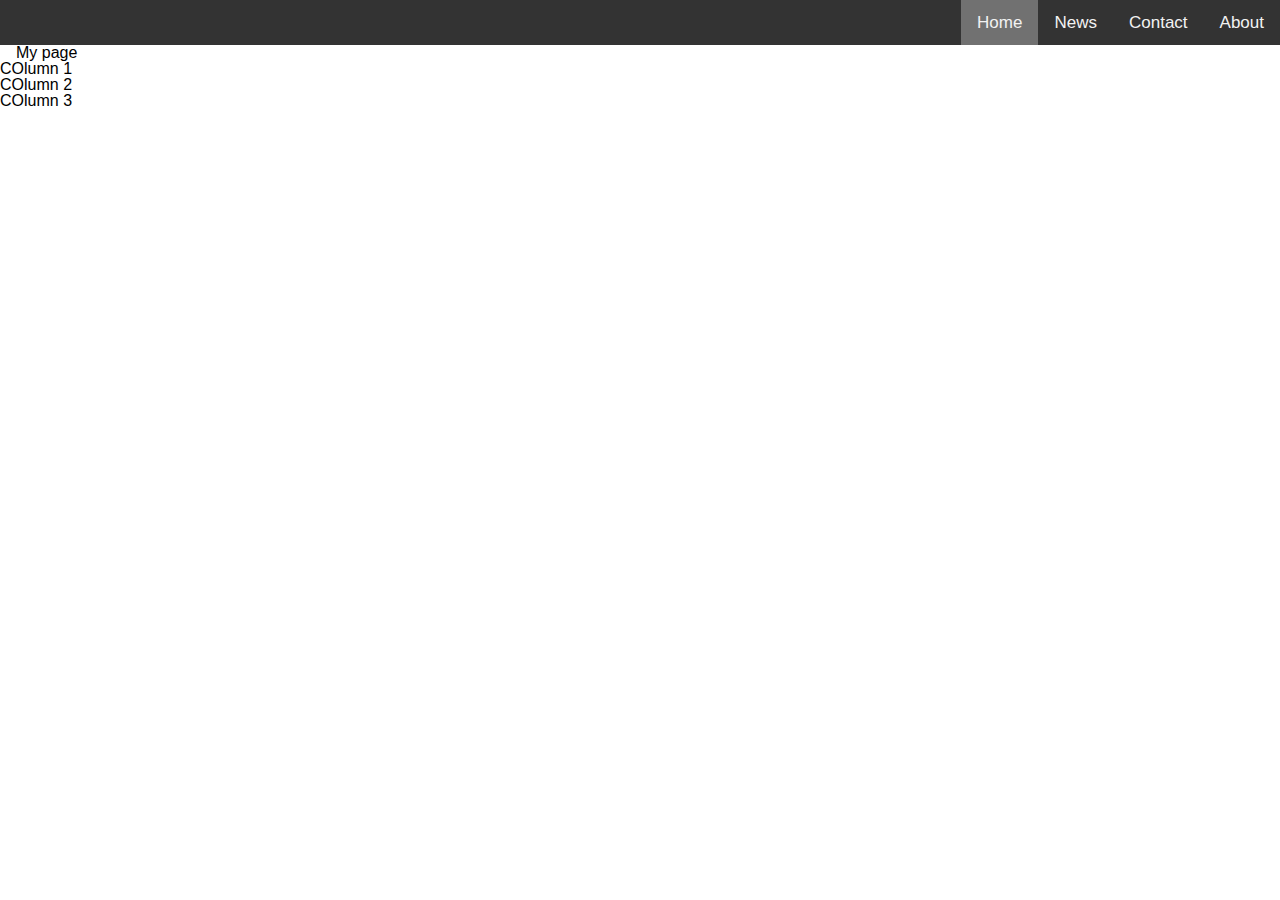
<file: aaaaaaaaaaworkman/index.html>
<!DOCTYPE html>
<html lang = "en">
<head>
	<title>Main page</title>
	<meta charset="utf-8">
	<meta name="viewport" content="width=device-width, initial-scale=1">
	<link rel="stylesheet" href="style.css">
	<!--<link rel="stylesheet" href="https://maxcdn.bootstrapcdn.com/bootstrap/3.3.7/css/bootstrap.min.css">
	<script src="https://ajax.googleapis.com/ajax/libs/jquery/3.3.1/jquery.min.js"></script>
  <script src="https://maxcdn.bootstrapcdn.com/bootstrap/3.3.7/js/bootstrap.min.js"></script>-->
</head>
<body>

<!-- Navigation Bar Begin-->
<div class="topnav" id="myTopnav">
	<a href="#about">About</a>
	<a href="#contact">Contact</a>
	<a href="#news">News</a>
	<a href="#home" class="active">Home</a>
</div>
<div style="padding-left: 16px">
	<h2>My page</h2>
	</div>	
<!-- Navigation Bar End-->
	<div class="container">
		<div class="row">
			<div class="col-sm-4">
				<h3>COlumn 1</h3>
			</div>
			<div class="col-sm-4">
				<h3>COlumn 2</h3>
			</div>
			<div class="col-sm-4">
				<h3>COlumn 3</h3>
			</div>
		</div>
	</div>
</body>
</html>
</file>
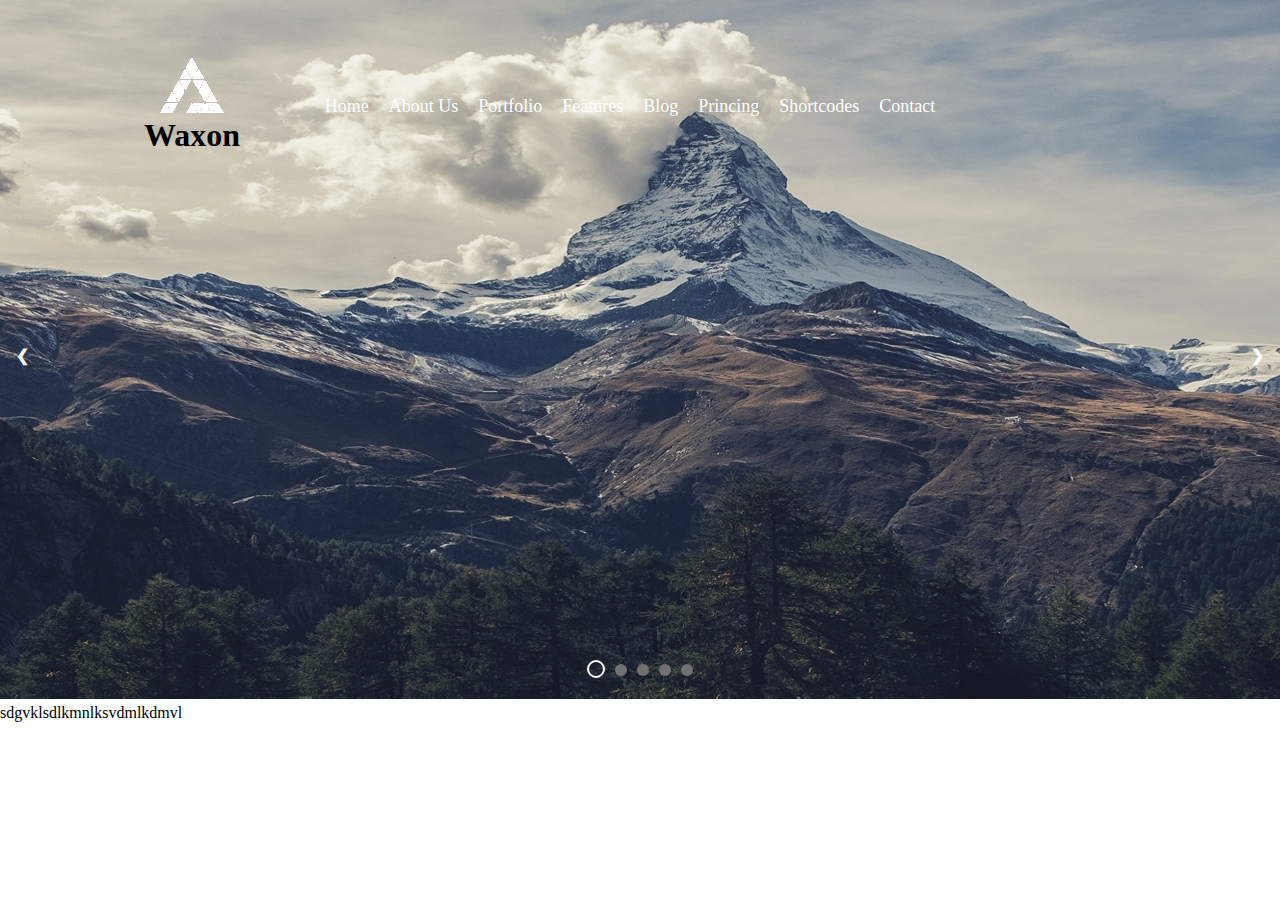
<file: Waxom - Free-Home-Template/index.html>
<!DOCTYPE html>
<html lang="en">
<head>
    <meta charset="UTF-8">
    <title>Title</title>
	<link rel="stylesheet" href="css/style.css">
    <link href="https://fonts.googleapis.com/css?family=Raleway" rel="stylesheet">
    <link href="https://fonts.googleapis.com/css?family=Montserrat" rel="stylesheet">
    <link href="https://fonts.googleapis.com/css?family=Roboto" rel="stylesheet">
</head>
<body>
	<header>
		<div class="slideShow-container">

			<div class="logo-main">
				<div class="icon-logo">
					<img src="image/icon-logo.png">
					<h1>waxon</h1>
				</div>
			</div>
				
				<nav>
					<ul class="menu">
						<li>
							<a href="#">home</a>
						</li>
						<li>
							<a href="#">about us</a>
						</li>
						<li>
							<a href="#">portfolio</a>
						</li>
						<li>
							<a href="#">features</a>
						</li>
						<li>
							<a href="#">blog</a>
						</li>
						<li>
							<a href="#">princing</a>
						</li>
						<li>
							<a href="#">shortcodes</a>
						</li>
						<li>
							<a href="#">contact</a>
						</li>			
					</ul>	
				</nav>	
			

			<div class="mySlide">
				<img src="image/main-image.jpg" alt="mount" class="fade">
			</div>

			<div class="mySlide">
				<img src="image/mount-fuji-960_720.jpg" alt="mount" class="fade">
			</div>	

			<div class="mySlide">
				<img src="image/mount-everest-960_720.jpg" alt="mount" class="fade">
			</div>	

			<div class="mySlide">
				<img src="image/main-image.jpg" alt="mount" class="fade">
			</div>	

			<div class="mySlide">
				<img src="image/mount-fuji-960_720.jpg" alt="mount" class="fade">
			</div>	
			
			<a class="prev" onclick="plusSlides(-1)">&#10094;</a>
			<a class="next" onclick="plusSlides(1)">&#10095;</a>	

			<div class="dot-main">
				<span class="dot" onclick="currentSlide(1)"></span>
				<span class="dot" onclick="currentSlide(2)"></span>
				<span class="dot" onclick="currentSlide(3)"></span>
				<span class="dot" onclick="currentSlide(4)"></span>
				<span class="dot" onclick="currentSlide(5)"></span>
			</div>	
		</div>



	</header>

	<section>
		<p>sdgvklsdlkmnlksvdmlkdmvl</p>
	</section>


	<footer>
		
	</footer>
	<script>
		var slideIndex = 1;
		showSlides(slideIndex);

		function plusSlides(n) {
			showSlides(slideIndex += n);
		}

		function currentSlide(n) {
			showSlides(slideIndex = n);
		}

		function showSlides(n) {
			var il
			var slides = document.getElementsByClassName("mySlide");
			var dots = document.getElementsByClassName("dot");
			if (n > slides.length) {
				slideIndex = 1;
			}
			if (n < 1) {
				slideIndex = slides.length;
			}
			for (i = 0; i < slides.length; i++) {
				slides[i].style.display = "none";
			}
			for (i = 0; i < dots.length; i++) {
				dots[i].className = dots[i].className.replace("active", "");
			}
			slides[slideIndex-1].style.display = "block";
			dots[slideIndex-1].className += " active";
		}
	</script>
</body>
</html>
</file>
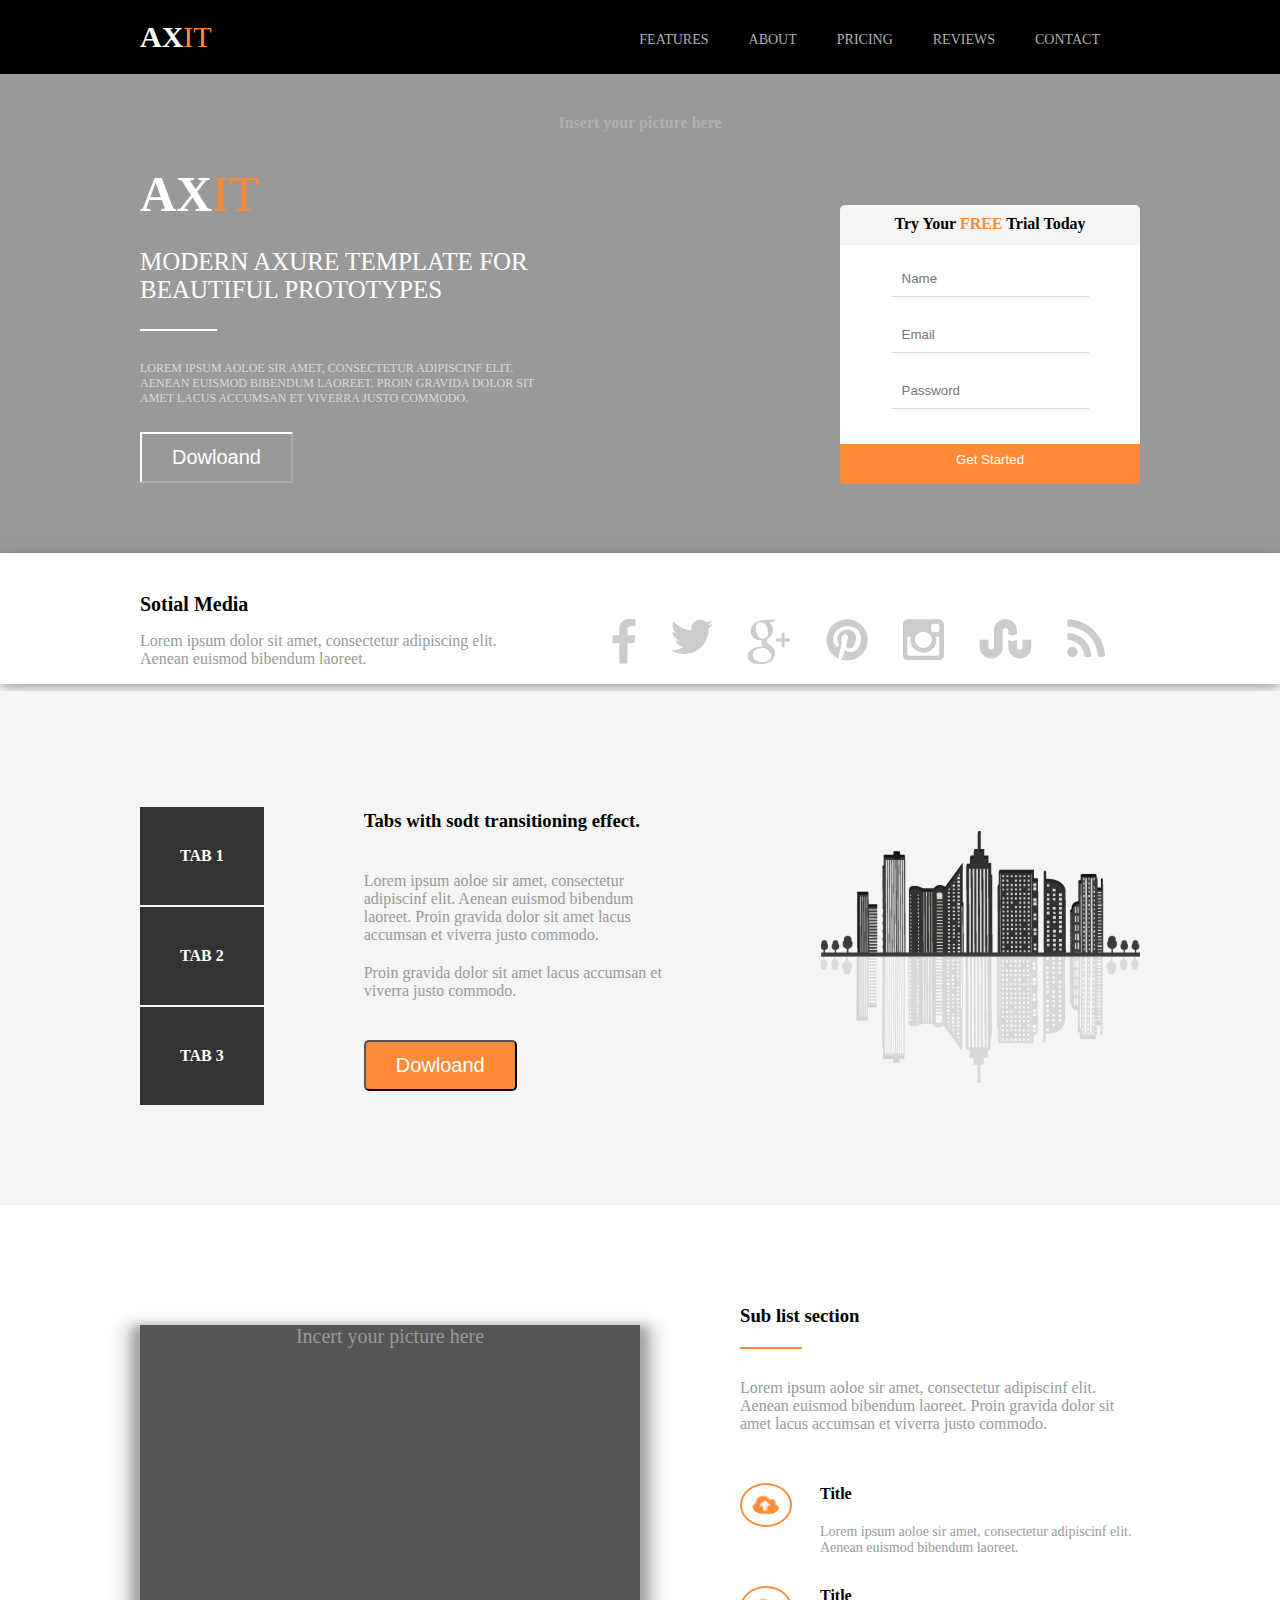
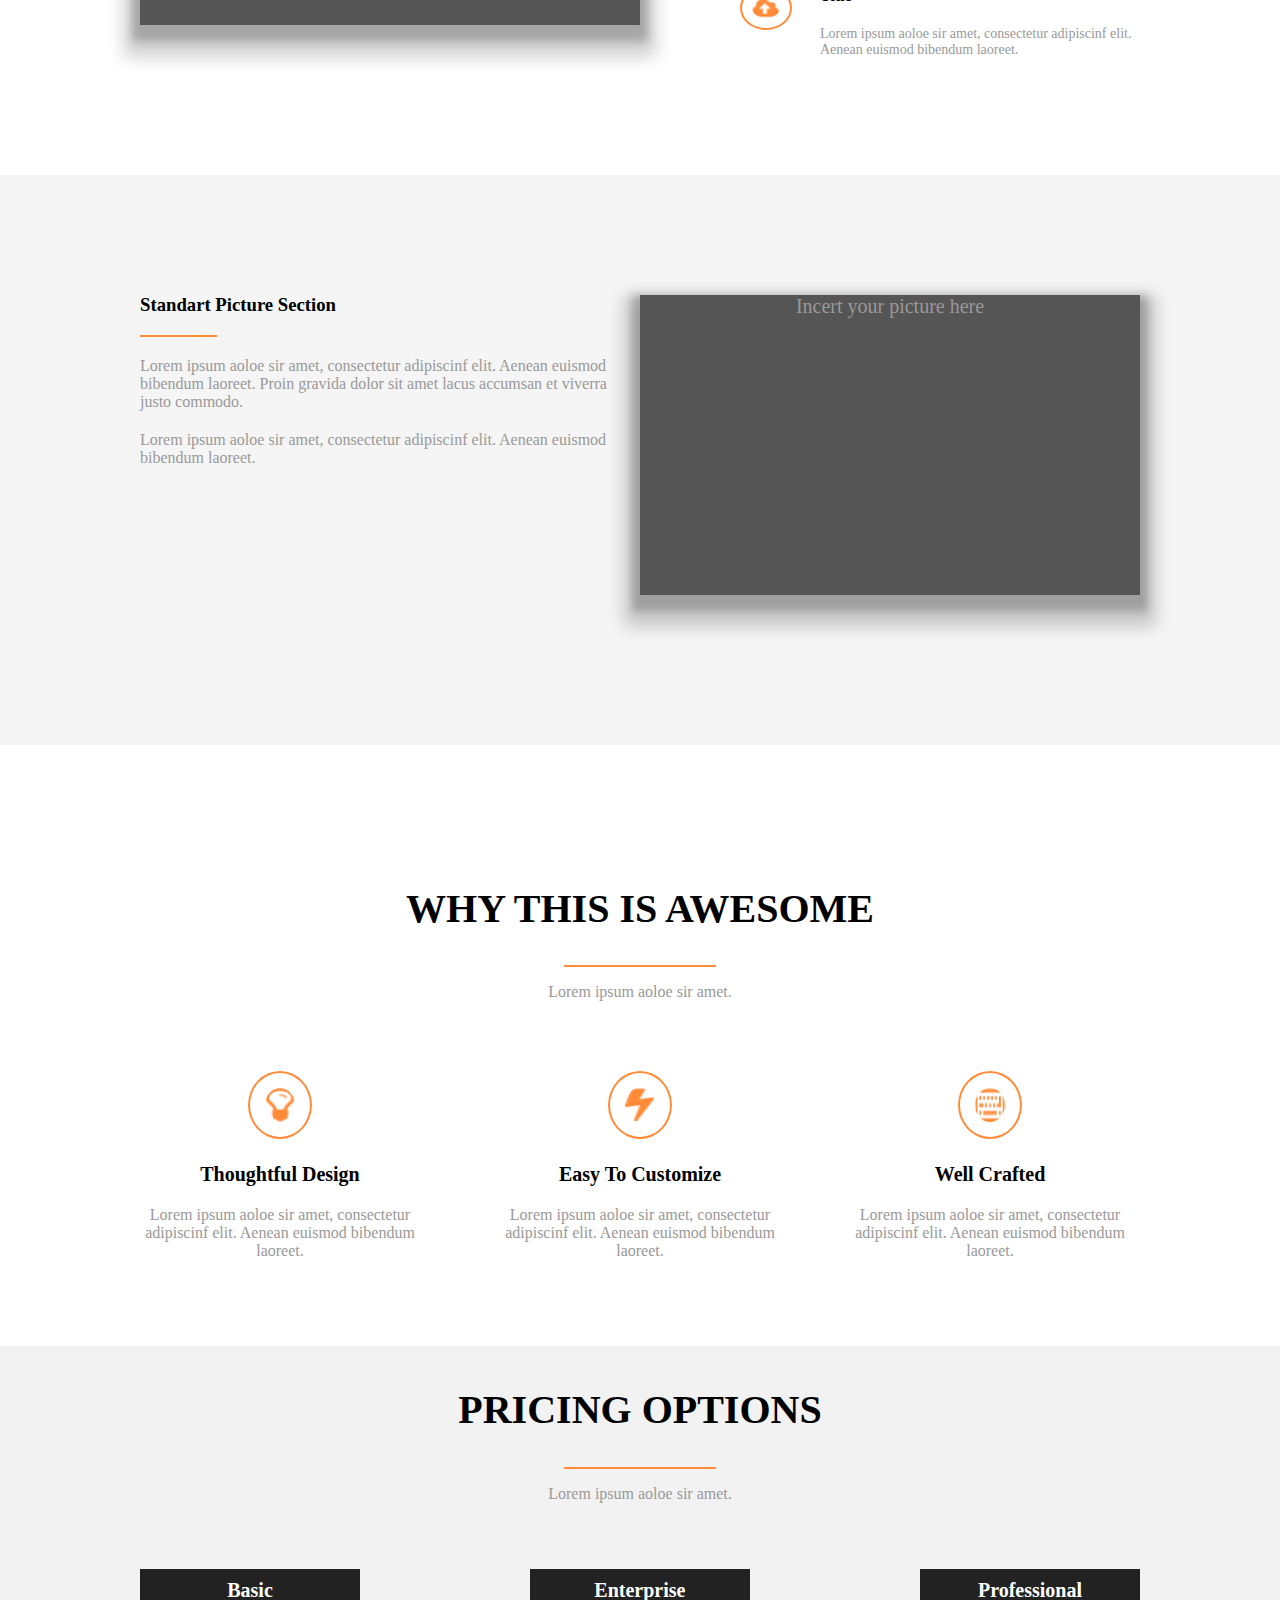
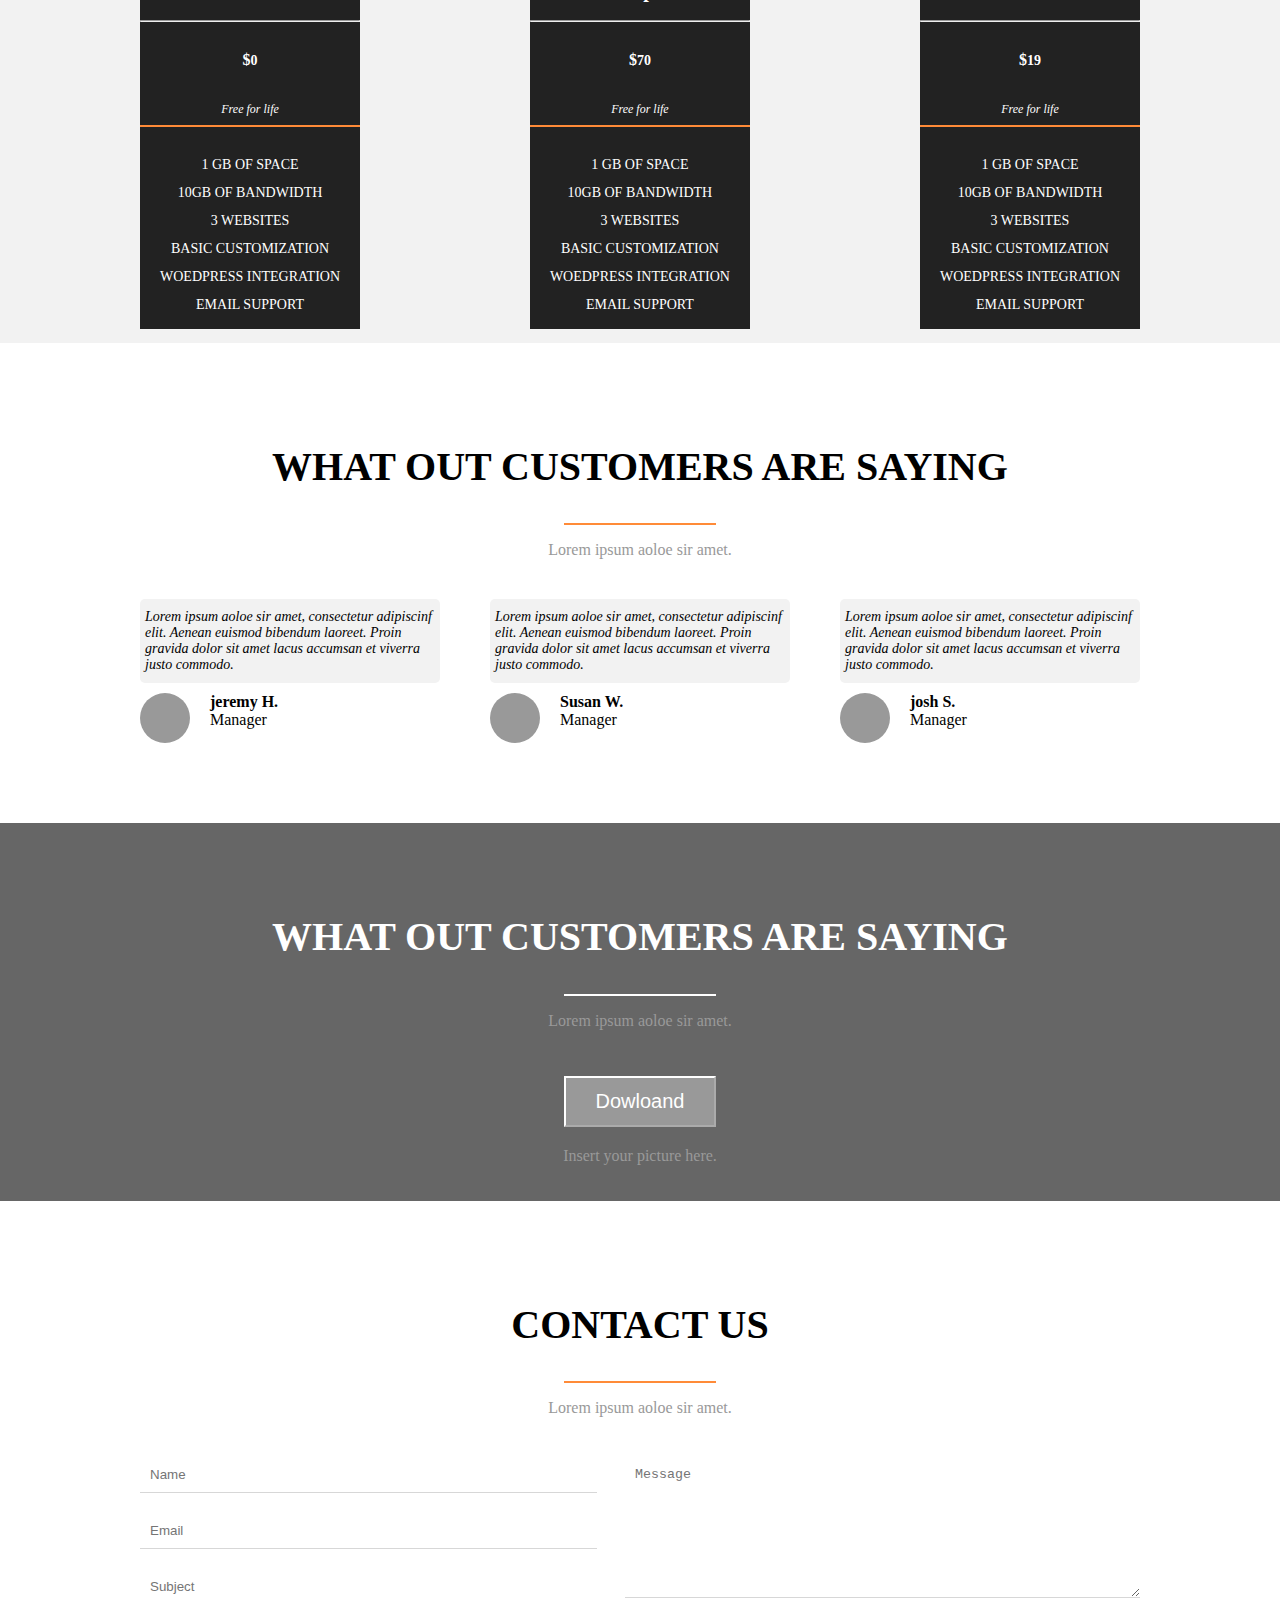
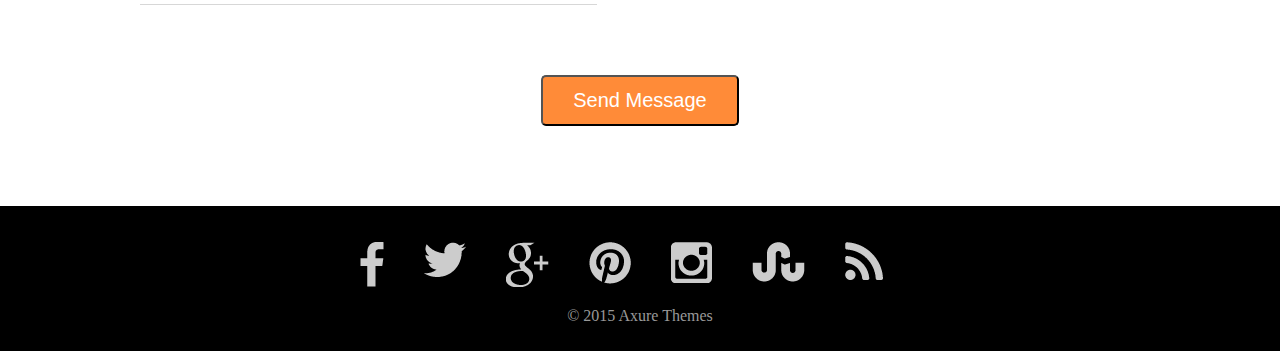
<file: maket/site/index.html>
<!DOCTYPE html>
<html>
<head>
	<title></title>
	<link rel="stylesheet" href="css/style.css">
</head>
<body>
	<header>
		<div class="container">
			<div class="logo">
				<span class="logo__ax">ax<span class="logo__it">it</span></span>
			</div>

			<nav>
				<ul class="menu"> 
					<li><a href="#">features</a></li>
					<li><a href="#">about</a></li>
					<li><a href="#">pricing</a></li>
					<li><a href="#">reviews</a></li>
					<li><a href="#">contact</a></li>
				</ul>
			</nav>
		</div>	
	
	</header>
	<section class="main">
		<div class="container">
			<h2>Insert your picture here</h2>
			
			<div class="head">
				<span class="ax">ax<span class="it">it</span></span>
				<p class="heading">modern axure template for beautiful prototypes</p>
				<div class="line"></div>

				<p class="text">Lorem ipsum aoloe sir amet, consectetur adipiscinf elit. Aenean euismod bibendum laoreet. Proin gravida dolor sit amet lacus accumsan et viverra justo commodo.</p>

				<button class="btn__download">Dowloand</button>
			</div>

			<div class="container__trial">
				<p class="heading__trial">try your <span>free</span> trial today</p>
				
				<div class="margin">
					<input type="text" name="name" placeholder="Name" required>
					<input type="text" name="email" placeholder="Email" required>
					<input type="password" name="password" placeholder="Password" required>
				</div>

				<button class="btn__started">get started</button>
			</div>
		</div>
	</section>

	<section class="sotial__media">
		<div class="container">

			<div class="text__sotial">
				<h3>sotial media</h3>
				<p>Lorem ipsum dolor sit amet, consectetur adipiscing elit. Aenean euismod bibendum laoreet.</p>
			</div>

			<div class="sotial">
				<ul class="icon__sotial">
					<li><img src="image/facebook.png"></li>
					<li><img src="image/twitter.png"></li>
					<li><img src="image/google+.png"></li>
					<li><img src="image/p.png"></li>
					<li><img src="image/inst.png"></li>
					<li><img src="image/cotial.png"></li>
					<li><img src="image/seti.png"></li>
				</ul>
			</div>
		</div>
	</section>

	<section class="tabs">	
		<div class="container">
			<div class="container__transition">
				
				<div class="tab">
					<ul class="tab__number">
						<li>tab 1</li>
						<li>tab 2</li>
						<li>tab 3</li>
					</ul>
				</div>

				<div class="transition__text">
					<h3>Tabs with sodt transitioning effect.</h3>

					<p>Lorem ipsum aoloe sir amet, consectetur adipiscinf elit. Aenean euismod bibendum laoreet. Proin gravida dolor sit amet lacus accumsan et viverra justo commodo.</p>

					<p>Proin gravida dolor sit amet lacus accumsan et viverra justo commodo.</p>

					<button class="btn__download__transition">Dowloand</button>
				</div>

				<div class="transition__img">
					<img src="image/sity.png">
				</div>
			</div>
		</div>
	</section>

	<section class="sub__list">
		<div class="container">
			
			<div class="image__left">
				<div class="image">
					<p>Incert your picture here</p>
				</div>
			</div>

			<div class="sub__list__text">
				<h3>Sub list section</h3>

				<div class="line__orange"></div>

				<p>Lorem ipsum aoloe sir amet, consectetur adipiscinf elit. Aenean euismod bibendum laoreet. Proin gravida dolor sit amet lacus accumsan et viverra justo commodo.</p>

				<ul class="list__menu">
					<li>
						<div class="img__left">
							<img src="image/icon_download.png">
						</div>
						
						<div class="text__right">
							<h4>title</h4>
							<p>Lorem ipsum aoloe sir amet, consectetur adipiscinf elit. Aenean euismod bibendum laoreet.</p>
						</div>
					</li>
					<li>
						<div class="img__left">
							<img src="image/icon_download.png">
						</div>

						<div class="text__right">
							<h4>title</h4>
							<p>Lorem ipsum aoloe sir amet, consectetur adipiscinf elit. Aenean euismod bibendum laoreet.</p>
						</div>
					</li>
				</ul>
			</div>
		</div>
	</section>
	
	<section class="standart">
		<div class="container">
			
			<div class="standart__text">
				<h3>standart picture section</h3>
				<div class="line__orange"></div>
				<p>Lorem ipsum aoloe sir amet, consectetur adipiscinf elit. Aenean euismod bibendum laoreet. Proin gravida dolor sit amet lacus accumsan et viverra justo commodo.</p>
				<p>Lorem ipsum aoloe sir amet, consectetur adipiscinf elit. Aenean euismod bibendum laoreet.</p>
			</div>

			<div class="image__right">
				<div class="image">
					<p>Incert your picture here</p>
				</div>
			</div>

		</div>
	</section>
	
	<section class="awesome">
		<div class="container">
			<div class="headin">
				<h2>why this is awesome</h2>
				<hr align="center" width="150" color="#ff8b38">
				<p>Lorem ipsum aoloe sir amet.</p>
			</div>
			
			<div class="awesome__list">
				<ul>
					<li id="left__block">
						<img src="image/bulb.png">
						<h3>thoughtful design</h3>
						<p>Lorem ipsum aoloe sir amet, consectetur adipiscinf elit. Aenean euismod bibendum laoreet.</p>
					</li>
					<li id="center__block">
						<img src="image/keyword.png">
						<h3>well crafted</h3>
						<p>Lorem ipsum aoloe sir amet, consectetur adipiscinf elit. Aenean euismod bibendum laoreet.</p>
					</li>
					<li id="right__block">
						<img src="image/lightning.png">
						<h3>easy to customize</h3>
						<p>Lorem ipsum aoloe sir amet, consectetur adipiscinf elit. Aenean euismod bibendum laoreet.</p>
					</li>
				</ul>
			</div>
		</div>
	</section>
	
	<section class="products">
		<div class="container">
			<div class="headin">
				<h2>pricing options</h2>
				<hr align="center" width="150" color="#ff8b38">
				<p>Lorem ipsum aoloe sir amet.</p>
			</div>

			<div class="list__options">
				<ul>
					<li id="basic__list">
						<div class="block">
							<h4>Basic</h4>
							<hr>
							<p class="price"><span class="price__dollar">&#36;</span>0</p>
							<i>Free for life</i>
							<hr color="#ff8b38">
							<p>1 GB OF SPACE<br> 10GB OF BANDWIDTH<br>3 WEBSITES<br>BASIC CUSTOMIZATION<br>WOEDPRESS INTEGRATION<br>EMAIL SUPPORT</p>
						</div>
					</li>
					<li id="professional__list">
						<div class="block">
							<h4>Professional</h4>
							<hr>
							<p class="price"><span class="price__dollar">&#36;</span>19</p>
							<i>Free for life</i>
							<hr color="#ff8b38">
							<p>1 GB OF SPACE<br> 10GB OF BANDWIDTH<br>3 WEBSITES<br>BASIC CUSTOMIZATION<br>WOEDPRESS INTEGRATION<br>EMAIL SUPPORT</p>
						</div>
					</li>
					<li id="enterprise__list">
						<div class="block">
							<h4>Enterprise</h4>
							<hr>
							<p class="price"><span class="price__dollar">&#36;</span>70</p>
							<i>Free for life</i>
							<hr color="#ff8b38">
							<p>1 GB OF SPACE<br> 10GB OF BANDWIDTH<br>3 WEBSITES<br>BASIC CUSTOMIZATION<br>WOEDPRESS INTEGRATION<br>EMAIL SUPPORT</p>
						</div>
					</li>
				</ul>
			</div>
		</div>
	</section>

	<section class="customers">
		<div class="container">
			<div class="headin">
				<h2>what out customers are saying</h2>
				<hr align="center" width="150" color="#ff8b38">
				<p>Lorem ipsum aoloe sir amet.</p>
			</div>

			<div class="list__options">
				<ul>
					<li id="first__cust">
						<div class="text__customer">
							<i>Lorem ipsum aoloe sir amet, consectetur adipiscinf elit. Aenean euismod bibendum laoreet. Proin gravida dolor sit amet lacus accumsan et viverra justo commodo.</i>
						</div>

						<div class="block__customer">
							<div class="img__customer"></div>
							
							<span class="name"><b>jeremy H.</b> <br>
							Manager</span>
						</div>
					</li>
					<li id="second__cust">
						<div class="text__customer">
							<i>Lorem ipsum aoloe sir amet, consectetur adipiscinf elit. Aenean euismod bibendum laoreet. Proin gravida dolor sit amet lacus accumsan et viverra justo commodo.</i>
						</div>

						<div class="block__customer">
							<div class="img__customer"></div>
							
							<span class="name"><b>josh S.</b> <br>
							Manager</span>
						</div>
					</li>
					<li id="third__cust">
						<div class="text__customer">
							<i>Lorem ipsum aoloe sir amet, consectetur adipiscinf elit. Aenean euismod bibendum laoreet. Proin gravida dolor sit amet lacus accumsan et viverra justo commodo.</i>
						</div>

						<div class="block__customer">
							<div class="img__customer"></div>
							
							<span class="name"><b>Susan W.</b> <br>
							Manager</span>
						</div>
					</li>
				</ul>
			</div>
		</div>
	</section>

	<section class="design">
		<div class="container">
			<div class="headin">
				<h2 style="color: #fff">what out customers are saying</h2>
				<hr align="center" width="150" color="#fff">
				<p>Lorem ipsum aoloe sir amet.</p>
				<button class="btn__download" style="margin-top: 30px">Dowloand</button>
				<p style="margin-top: 20px;">Insert your picture here.</p>
			</div>
		</div>
	</section>

	<section class="contacts">
		<div class="container">
			<div class="headin">
				<h2>contact us</h2>
				<hr align="center" width="150" color="#ff8b38">
				<p>Lorem ipsum aoloe sir amet.</p>
			</div>

			<div class="msg">
				<div class="contact">
					<input type="text" name="name" placeholder="Name" required>
					<input type="text" name="email" placeholder="Email" required>
					<input type="text" name="subject" placeholder="Subject" required>
				</div>
				<div class="message">
					<textarea rows="8.5" cols="60" placeholder="Message"></textarea>
				</div>
			</div>
			<div style="text-align: center;">
				<button class="btn__download__transition">Send Message</button>
			</div>
		</div>
	</section>

	<footer>
		<div class="center">
			<ul class="icon">
				<li><img src="image/facebook.png"></li>
				<li><img src="image/twitter.png"></li>
				<li><img src="image/google+.png"></li>
				<li><img src="image/p.png"></li>
				<li><img src="image/inst.png"></li>
				<li><img src="image/cotial.png"></li>
				<li><img src="image/seti.png"></li>
			</ul>
			<p>&copy 2015 Axure Themes</p>
		</div>
	</footer>
</body>
</html>
</file>
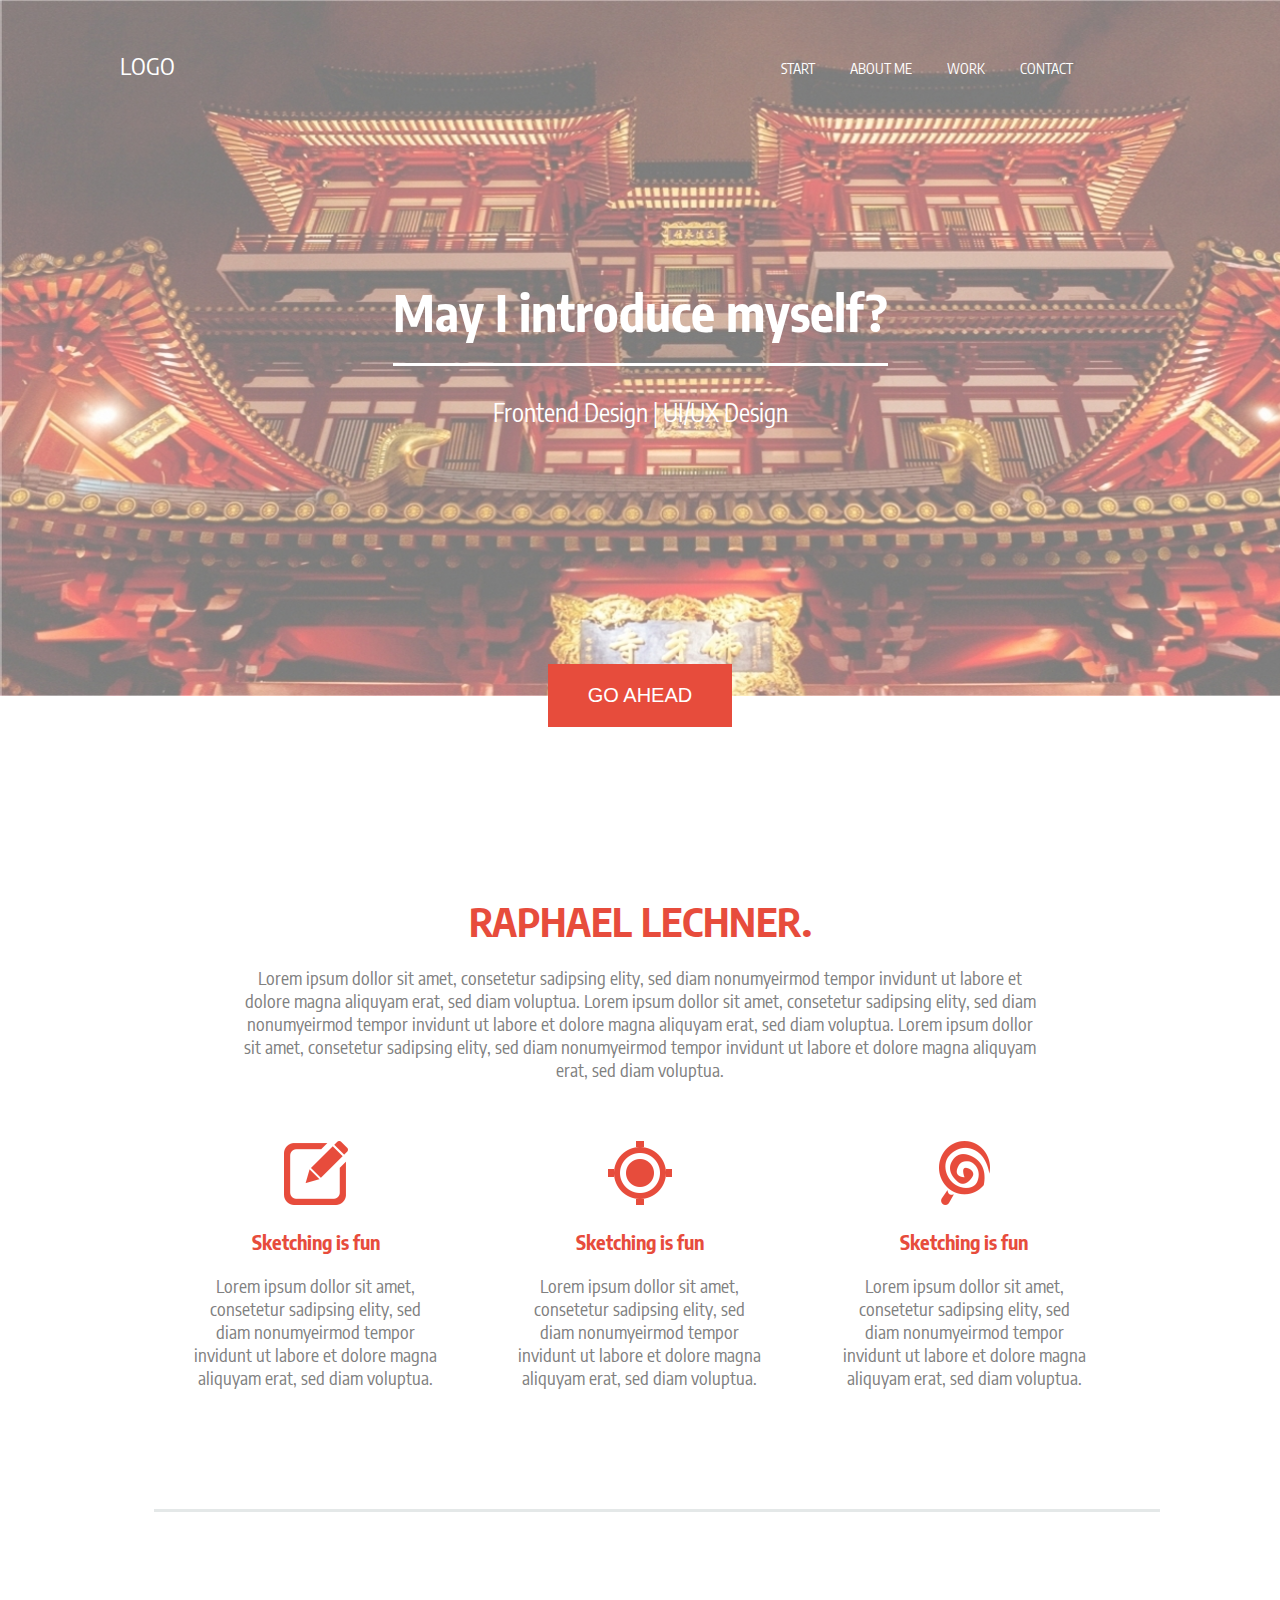
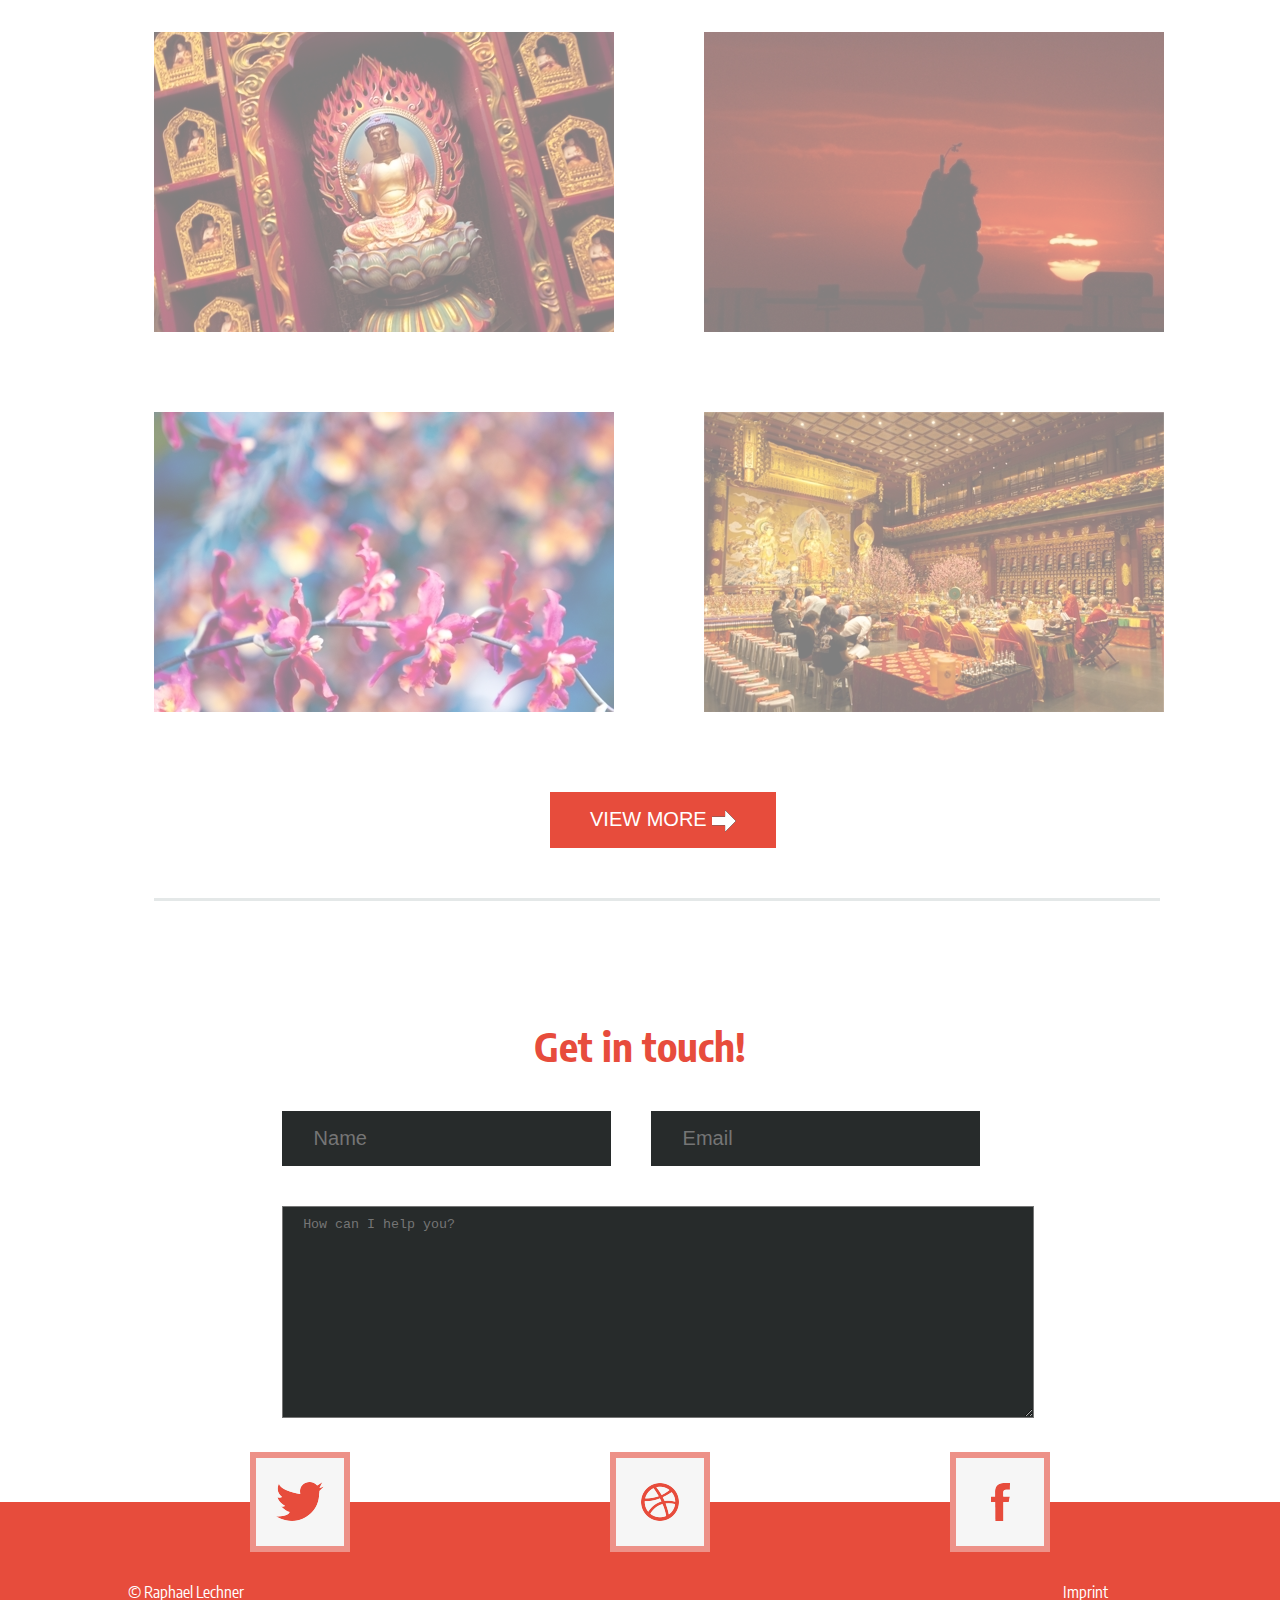
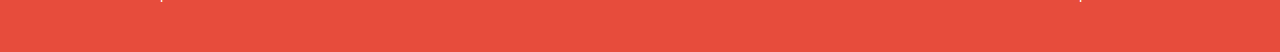
<file: variety-PSD-template/site/index.html>
<!DOCTYPE html>
<html>
<head>
	<meta charset="utf-8">
	<title>Logo</title>
	<link rel="stylesheet" href="css/style.css">
	<link href="https://fonts.googleapis.com/css?family=Encode+Sans+Condensed" rel="stylesheet">
</head>
<body>
	<header>
		<div style="display: flex;">
			<div class="header_logo">
				<p>LOGO</p>
			</div>

			<nav>
				<div class="topnav" id="myTopnav">
					<a href="#">START</a>
					<a href="#">ABOUT ME</a>
					<a href="#">WORK</a>
					<a href="#">CONTACT</a>
					<a href="#" id="menu" class="icon">&#9776;</a>
				</div>
			</nav>
		</div>

		<div class="introduce_myself">
			<h1>May I introduce myself?</h1>
			<p>Frontend Design | UI/UX Design</p>
			<button type="button" id="myButton">GO AHEAD</button>
		</div>	

	</header>

	<main>
		<div class="about_me">
			<h1>RAPHAEL LECHNER.</h1>
			<p>Lorem ipsum dollor sit amet, consetetur sadipsing elity, sed diam nonumyeirmod tempor invidunt ut labore et dolore magna aliquyam erat, sed diam voluptua. Lorem ipsum dollor sit amet, consetetur sadipsing elity, sed diam nonumyeirmod tempor invidunt ut labore et dolore magna aliquyam erat, sed diam voluptua. Lorem ipsum dollor sit amet, consetetur sadipsing elity, sed diam nonumyeirmod tempor invidunt ut labore et dolore magna aliquyam erat, sed diam voluptua.</p>
		</div>
		<div class="cards">
			<div class="card">
				<img src="img/icon_pencil.png">
				<h4>Sketching is fun</h4>
				<p>Lorem ipsum dollor sit amet, consetetur sadipsing elity, sed diam nonumyeirmod tempor invidunt ut labore et dolore magna aliquyam erat, sed diam voluptua.</p>
			</div>
			<div class="card">
				<img src="img/icon_wheel.png">
				<h4>Sketching is fun</h4>
				<p>Lorem ipsum dollor sit amet, consetetur sadipsing elity, sed diam nonumyeirmod tempor invidunt ut labore et dolore magna aliquyam erat, sed diam voluptua.</p>
			</div>
			<div class="card">
				<img src="img/sweet.png">
				<h4>Sketching is fun</h4>
				<p>Lorem ipsum dollor sit amet, consetetur sadipsing elity, sed diam nonumyeirmod tempor invidunt ut labore et dolore magna aliquyam erat, sed diam voluptua.</p>
			</div>
		</div>

		<div class="line"></div>

		<div class="first_album">

			<div class="album">
				<img src="img/statue.jpeg" class="img">

				<div class="top_right"><img src="img/search.png"></div>
				<div class="botton">
					<p class="main_text">Lorem ipsum dolor sit</p>
					<p class="text">amet consetetur sadipscing elitr</p>
				</div>
			</div>
			<div class="album">
				<img src="img/mars.jpeg" class="img">

				<div class="top_right"><img src="img/search.png"></div>
				<div class="botton">
					<p class="main_text">Lorem ipsum dolor sit</p>
					<p class="text">amet consetetur sadipscing elitr</p>
				</div>
			</div>
		</div>
		<div class="first_album">

			<div class="album">	
				<img src="img/flowers.jpeg" class="img">

				<div class="top_right"><img src="img/search.png"></div>
				<div class="botton">
					<p class="main_text">Lorem ipsum dolor sit</p>
					<p class="text">amet consetetur sadipscing elitr</p>
				</div>
			</div>
			<div class="album">
				<img src="img/zal.jpeg" class="img">

				<div class="top_right"><img src="img/search.png"></div>
				<div class="botton">
					<p class="main_text">Lorem ipsum dolor sit</p>
					<p class="text">amet consetetur sadipscing elitr</p>
				</div>
			</div>
		</div>
		<button type="button" class="btn_view">VIEW MORE <img src="
		img/arrow.png" style="vertical-align: middle;"></button>
	
		<div class="line"></div>

		<div class="get_in_touch">
			<h1>Get in touch!</h1>

			<div class="name_email">
				<input type="text" name="name" placeholder="Name">
				<input type="text" name="email" placeholder="Email">
			</div>
			<textarea name="type-msg" placeholder="How can I help you?"></textarea>

		</div>
	</main>
	<footer>
		<div class="icon_cotial">
			<img src="img/twitter.png" class="twitter">
			<img src="img/dribble.png" class="dribble">
			<img src="img/facebook.png" class="facebook">
		</div>
		<div class="autor">
			<p>&copy Raphael Lechner</p>
			<p class="right_autor">Imprint</p>
		</div>
	</footer>
	<script src="script.js"></script>
	<script>document.write('<script src="http://' + (location.host || 'localhost').split(':')[0] + ':35729/livereload.js?snipver=1"></' + 'script>')</script>
</body>
</html>
</file>
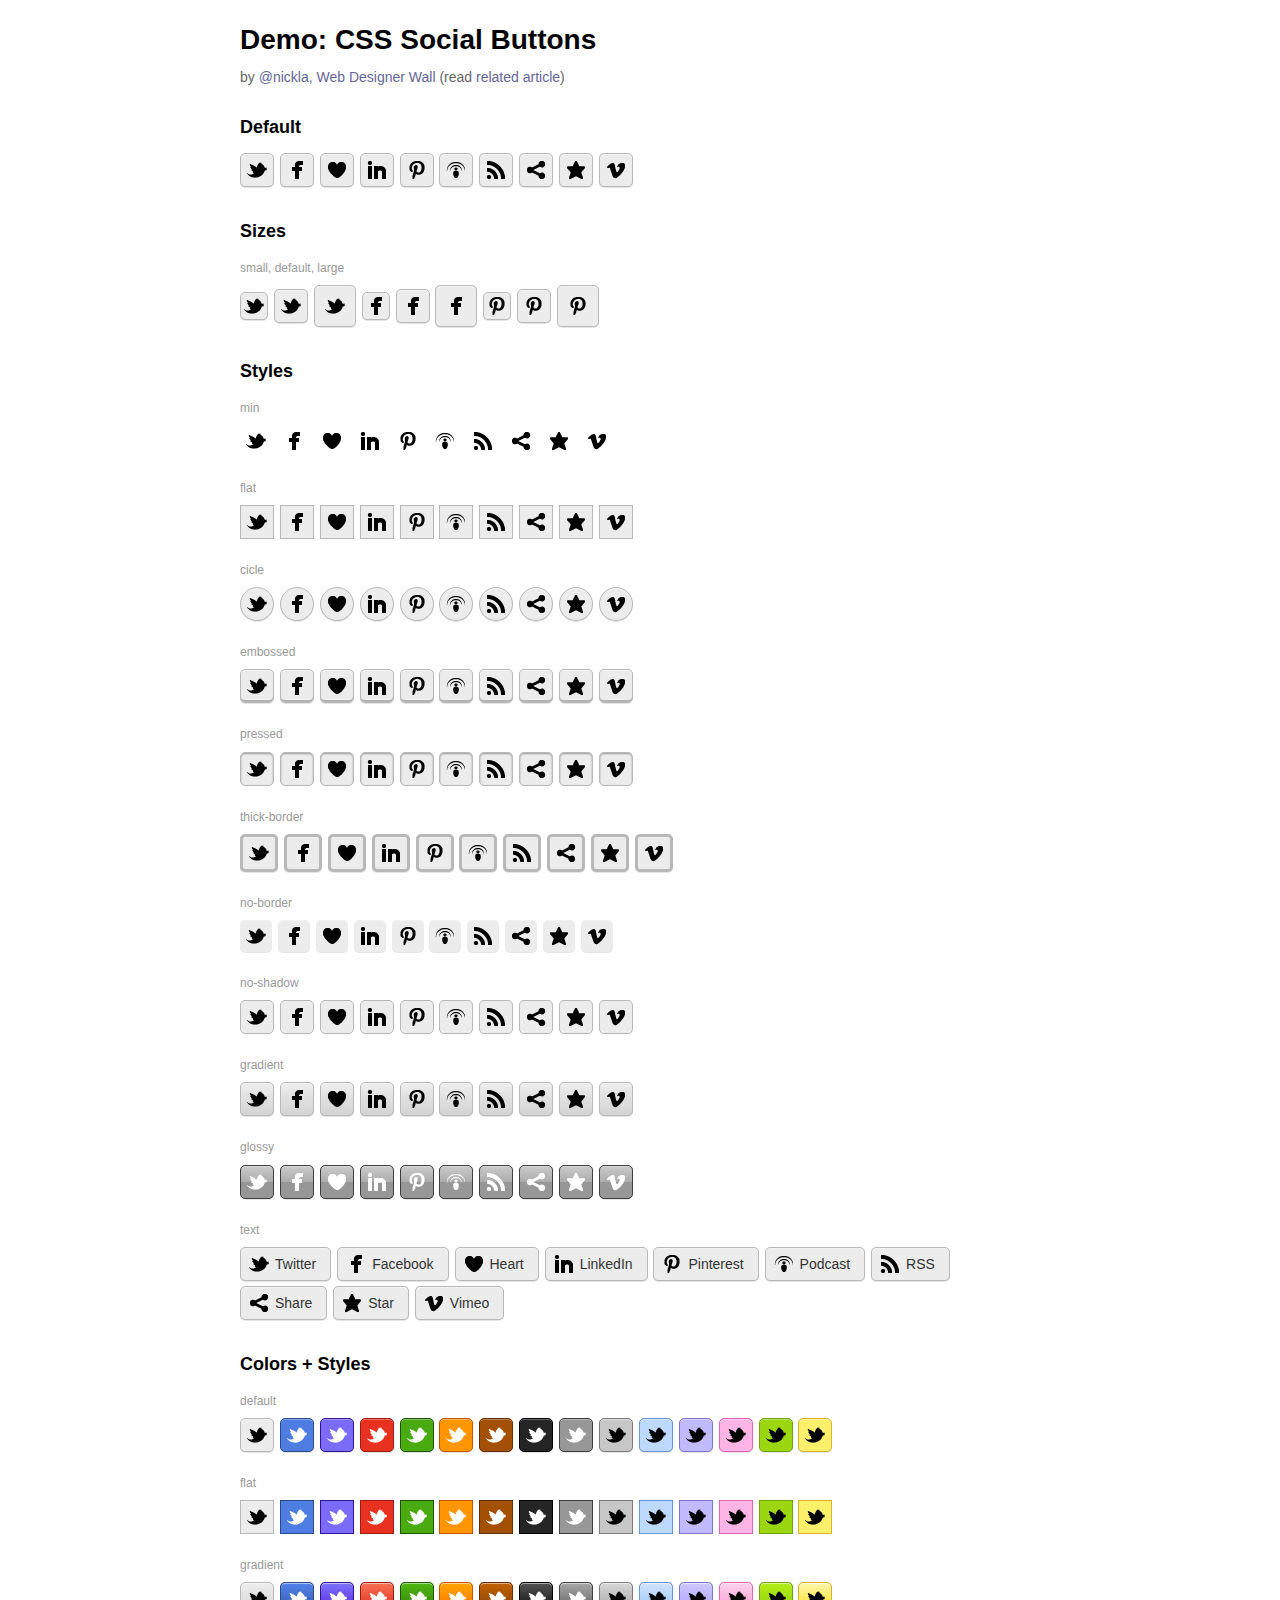
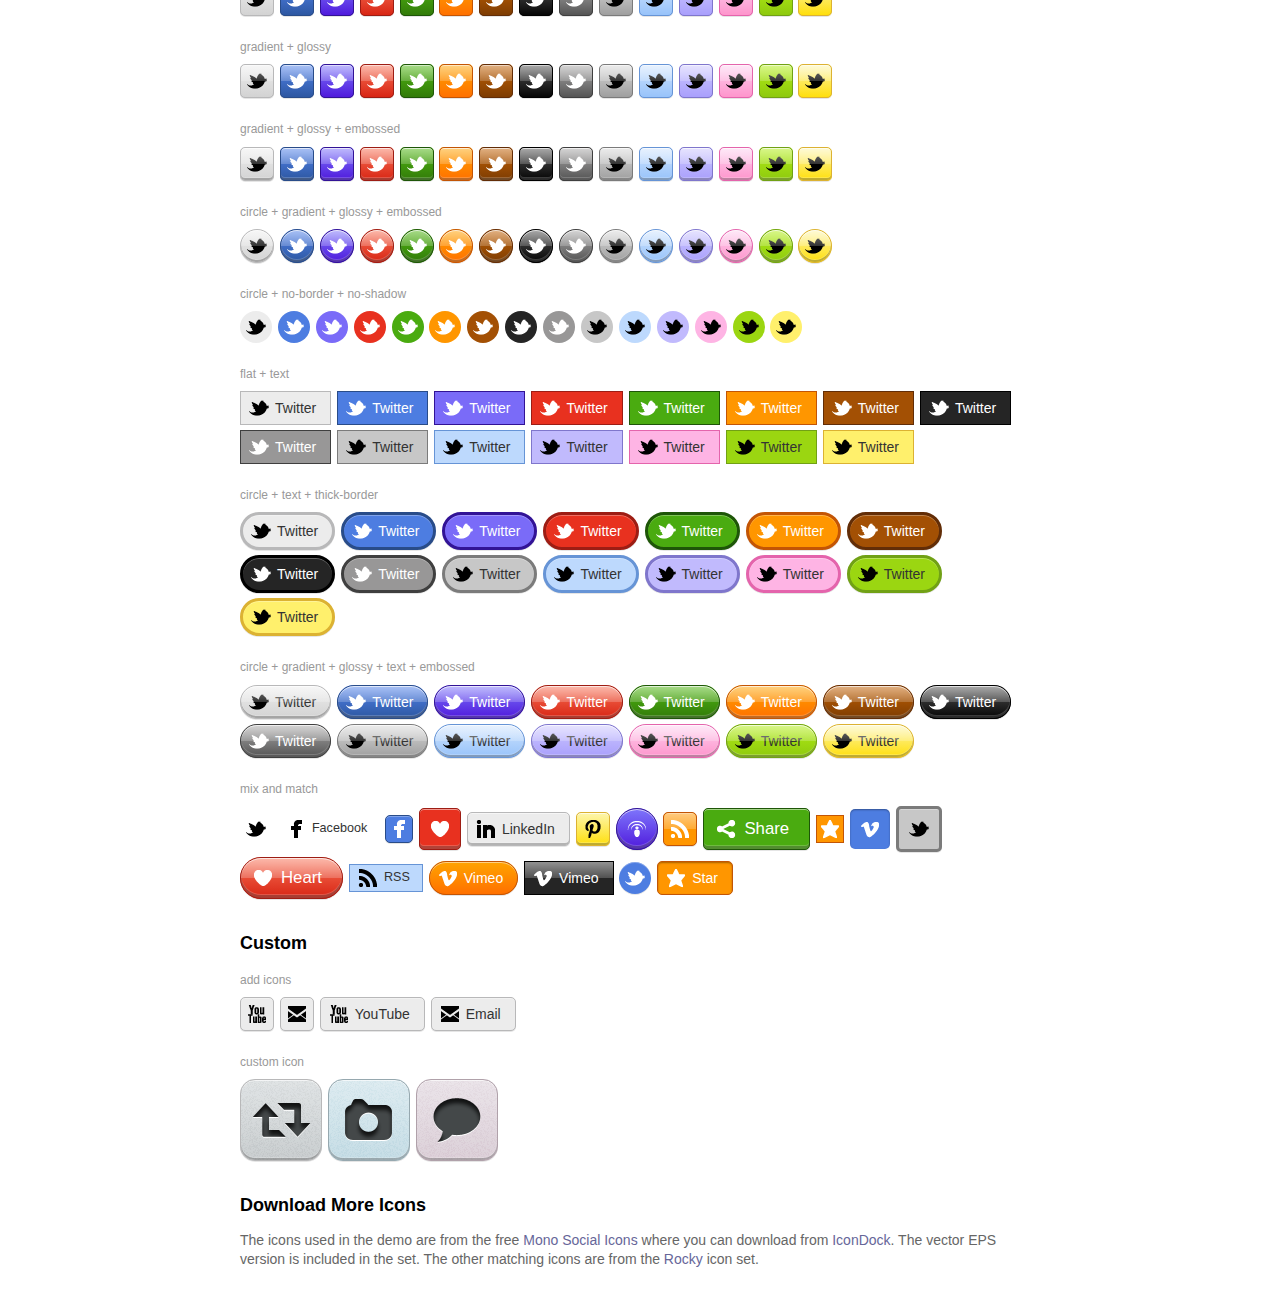
<file: challenge/css-social-buttons/css-social-buttons/index.html>
<!DOCTYPE html PUBLIC "-//W3C//DTD XHTML 1.0 Transitional//EN" "http://www.w3.org/TR/xhtml1/DTD/xhtml1-transitional.dtd">
<html xmlns="http://www.w3.org/1999/xhtml">
<head>
<meta http-equiv="Content-Type" content="text/html; charset=UTF-8" />
<title>Demo: CSS Social Buttons</title>

<link href="social-buttons.css" rel="stylesheet">

<style type="text/css">
body {
	background: #fff;
	font: 14px/140% Arial, Helvetica, sans-serif;
	color: #666;
	width: 800px;
	max-width: 80%;
	margin: 30px auto;
} 
p {
	margin: 0 0 15px;
}
a {
	color: #669;
	text-decoration: none;
}
h1, h2, h3 {
	color: #000;
}
h2, h3 {
	line-height: 110%;
}
h2 {
	font-size: 18px;
	margin: 30px 0 15px;
}
h3 {
	margin: 20px 0 10px;
	font-size: 12px;
	font-weight: normal;
	color: #999;
}
</style>
</head>

<body>

<h1>Demo: CSS Social Buttons</h1>
<p>by <a href="http://twitter.com/nickla">@nickla</a>, <a href="http://webdesignerwall.com">Web Designer Wall</a> (read <a href="http://webdesignerwall.com/tutorials/css-social-buttons">related article</a>)</p>

<h2>Default</h2>
<p>
	<a href="#" class="sb twitter">Twitter</a>
	<a href="#" class="sb facebook">Facebook</a>
	<a href="#" class="sb heart">Heart</a>
	<a href="#" class="sb linkedin">LinkedIn</a>
	<a href="#" class="sb pinterest">Pinterest</a>
	<a href="#" class="sb podcast">Podcast</a>
	<a href="#" class="sb rss">RSS</a>
	<a href="#" class="sb share_this">Share</a>
	<a href="#" class="sb star">Star</a>
	<a href="#" class="sb vimeo">Vimeo</a>
</p>

<h2>Sizes</h2>

<h3>small, default, large</h3>
<p>
	<a href="#" class="sb small twitter">Twitter</a>
	<a href="#" class="sb twitter">Twitter</a>
	<a href="#" class="sb large twitter">Twitter</a>
	<a href="#" class="sb small facebook">Twitter</a>
	<a href="#" class="sb facebook">Twitter</a>
	<a href="#" class="sb large facebook">Twitter</a>
	<a href="#" class="sb small pinterest">Twitter</a>
	<a href="#" class="sb pinterest">Twitter</a>
	<a href="#" class="sb large pinterest">Twitter</a>
</p>

<h2>Styles</h2>

<h3>min</h3>
<p>
	<a href="#" class="sb min twitter">Twitter</a>
	<a href="#" class="sb min facebook">Facebook</a>
	<a href="#" class="sb min heart">Heart</a>
	<a href="#" class="sb min linkedin">LinkedIn</a>
	<a href="#" class="sb min pinterest">Pinterest</a>
	<a href="#" class="sb min podcast">Podcast</a>
	<a href="#" class="sb min rss">RSS</a>
	<a href="#" class="sb min share_this">Share</a>
	<a href="#" class="sb min star">Star</a>
	<a href="#" class="sb min vimeo">Vimeo</a>
</p>

<h3>flat</h3>
<p>
	<a href="#" class="sb flat twitter">Twitter</a>
	<a href="#" class="sb flat facebook">Facebook</a>
	<a href="#" class="sb flat heart">Heart</a>
	<a href="#" class="sb flat linkedin">LinkedIn</a>
	<a href="#" class="sb flat pinterest">Pinterest</a>
	<a href="#" class="sb flat podcast">Podcast</a>
	<a href="#" class="sb flat rss">RSS</a>
	<a href="#" class="sb flat share_this">Share</a>
	<a href="#" class="sb flat star">Star</a>
	<a href="#" class="sb flat vimeo">Vimeo</a>
</p>

<h3>cicle</h3>
<p>
	<a href="#" class="sb circle twitter">Twitter</a>
	<a href="#" class="sb circle facebook">Facebook</a>
	<a href="#" class="sb circle heart">Heart</a>
	<a href="#" class="sb circle linkedin">LinkedIn</a>
	<a href="#" class="sb circle pinterest">Pinterest</a>
	<a href="#" class="sb circle podcast">Podcast</a>
	<a href="#" class="sb circle rss">RSS</a>
	<a href="#" class="sb circle share_this">Share</a>
	<a href="#" class="sb circle star">Star</a>
	<a href="#" class="sb circle vimeo">Vimeo</a>
</p>

<h3>embossed</h3>
<p>
	<a href="#" class="sb embossed twitter">Twitter</a>
	<a href="#" class="sb embossed facebook">Facebook</a>
	<a href="#" class="sb embossed heart">Heart</a>
	<a href="#" class="sb embossed linkedin">LinkedIn</a>
	<a href="#" class="sb embossed pinterest">Pinterest</a>
	<a href="#" class="sb embossed podcast">Podcast</a>
	<a href="#" class="sb embossed rss">RSS</a>
	<a href="#" class="sb embossed share_this">Share</a>
	<a href="#" class="sb embossed star">Star</a>
	<a href="#" class="sb embossed vimeo">Vimeo</a>
</p>

<h3>pressed</h3>
<p>
	<a href="#" class="sb pressed twitter">Twitter</a>
	<a href="#" class="sb pressed facebook">Facebook</a>
	<a href="#" class="sb pressed heart">Heart</a>
	<a href="#" class="sb pressed linkedin">LinkedIn</a>
	<a href="#" class="sb pressed pinterest">Pinterest</a>
	<a href="#" class="sb pressed podcast">Podcast</a>
	<a href="#" class="sb pressed rss">RSS</a>
	<a href="#" class="sb pressed share_this">Share</a>
	<a href="#" class="sb pressed star">Star</a>
	<a href="#" class="sb pressed vimeo">Vimeo</a>
</p>

<h3>thick-border</h3>
<p>
	<a href="#" class="sb thick-border twitter">Twitter</a>
	<a href="#" class="sb thick-border facebook">Facebook</a>
	<a href="#" class="sb thick-border heart">Heart</a>
	<a href="#" class="sb thick-border linkedin">LinkedIn</a>
	<a href="#" class="sb thick-border pinterest">Pinterest</a>
	<a href="#" class="sb thick-border podcast">Podcast</a>
	<a href="#" class="sb thick-border rss">RSS</a>
	<a href="#" class="sb thick-border share_this">Share</a>
	<a href="#" class="sb thick-border star">Star</a>
	<a href="#" class="sb thick-border vimeo">Vimeo</a>
</p>

<h3>no-border</h3>
<p>
	<a href="#" class="sb no-border twitter">Twitter</a>
	<a href="#" class="sb no-border facebook">Facebook</a>
	<a href="#" class="sb no-border heart">Heart</a>
	<a href="#" class="sb no-border linkedin">LinkedIn</a>
	<a href="#" class="sb no-border pinterest">Pinterest</a>
	<a href="#" class="sb no-border podcast">Podcast</a>
	<a href="#" class="sb no-border rss">RSS</a>
	<a href="#" class="sb no-border share_this">Share</a>
	<a href="#" class="sb no-border star">Star</a>
	<a href="#" class="sb no-border vimeo">Vimeo</a>
</p>

<h3>no-shadow</h3>
<p>
	<a href="#" class="sb no-shadow twitter">Twitter</a>
	<a href="#" class="sb no-shadow facebook">Facebook</a>
	<a href="#" class="sb no-shadow heart">Heart</a>
	<a href="#" class="sb no-shadow linkedin">LinkedIn</a>
	<a href="#" class="sb no-shadow pinterest">Pinterest</a>
	<a href="#" class="sb no-shadow podcast">Podcast</a>
	<a href="#" class="sb no-shadow rss">RSS</a>
	<a href="#" class="sb no-shadow share_this">Share</a>
	<a href="#" class="sb no-shadow star">Star</a>
	<a href="#" class="sb no-shadow vimeo">Vimeo</a>
</p>

<h3>gradient</h3>
<p>
	<a href="#" class="sb gradient twitter">Twitter</a>
	<a href="#" class="sb gradient facebook">Facebook</a>
	<a href="#" class="sb gradient heart">Heart</a>
	<a href="#" class="sb gradient linkedin">LinkedIn</a>
	<a href="#" class="sb gradient pinterest">Pinterest</a>
	<a href="#" class="sb gradient podcast">Podcast</a>
	<a href="#" class="sb gradient rss">RSS</a>
	<a href="#" class="sb gradient share_this">Share</a>
	<a href="#" class="sb gradient star">Star</a>
	<a href="#" class="sb gradient vimeo">Vimeo</a>
</p>

<h3>glossy</h3>
<p>
	<a href="#" class="sb glossy gray twitter">Twitter</a>
	<a href="#" class="sb glossy gray facebook">Facebook</a>
	<a href="#" class="sb glossy gray heart">Heart</a>
	<a href="#" class="sb glossy gray linkedin">LinkedIn</a>
	<a href="#" class="sb glossy gray pinterest">Pinterest</a>
	<a href="#" class="sb glossy gray podcast">Podcast</a>
	<a href="#" class="sb glossy gray rss">RSS</a>
	<a href="#" class="sb glossy gray share_this">Share</a>
	<a href="#" class="sb glossy gray star">Star</a>
	<a href="#" class="sb glossy gray vimeo">Vimeo</a>
</p>

<h3>text</h3>
<p>
	<a href="#" class="sb text twitter">Twitter</a>
	<a href="#" class="sb text facebook">Facebook</a>
	<a href="#" class="sb text heart">Heart</a>
	<a href="#" class="sb text linkedin">LinkedIn</a>
	<a href="#" class="sb text pinterest">Pinterest</a>
	<a href="#" class="sb text podcast">Podcast</a>
	<a href="#" class="sb text rss">RSS</a>
	<a href="#" class="sb text share_this">Share</a>
	<a href="#" class="sb text star">Star</a>
	<a href="#" class="sb text vimeo">Vimeo</a>
</p>

<h2>Colors + Styles</h2>

<h3>default</h3>
<p>
	<a href="#" class="sb twitter">Twitter</a>
	<a href="#" class="sb blue twitter">Twitter</a>
	<a href="#" class="sb purple twitter">Twitter</a>
	<a href="#" class="sb red twitter">Twitter</a>
	<a href="#" class="sb green twitter">Twitter</a>
	<a href="#" class="sb orange twitter">Twitter</a>
	<a href="#" class="sb brown twitter">Twitter</a>
	<a href="#" class="sb black twitter">Twitter</a>
	<a href="#" class="sb gray twitter">Twitter</a>
	<a href="#" class="sb light-gray twitter">Twitter</a>
	<a href="#" class="sb light-blue twitter">Twitter</a>
	<a href="#" class="sb light-purple twitter">Twitter</a>
	<a href="#" class="sb pink twitter">Twitter</a>
	<a href="#" class="sb light-green twitter">Twitter</a>
	<a href="#" class="sb yellow twitter">Twitter</a>
</p>

<h3>flat</h3>
<p>
	<a href="#" class="sb flat twitter">Twitter</a>
	<a href="#" class="sb flat blue twitter">Twitter</a>
	<a href="#" class="sb flat purple twitter">Twitter</a>
	<a href="#" class="sb flat red twitter">Twitter</a>
	<a href="#" class="sb flat green twitter">Twitter</a>
	<a href="#" class="sb flat orange twitter">Twitter</a>
	<a href="#" class="sb flat brown twitter">Twitter</a>
	<a href="#" class="sb flat black twitter">Twitter</a>
	<a href="#" class="sb flat gray twitter">Twitter</a>
	<a href="#" class="sb flat light-gray twitter">Twitter</a>
	<a href="#" class="sb flat light-blue twitter">Twitter</a>
	<a href="#" class="sb flat light-purple twitter">Twitter</a>
	<a href="#" class="sb flat pink twitter">Twitter</a>
	<a href="#" class="sb flat light-green twitter">Twitter</a>
	<a href="#" class="sb flat yellow twitter">Twitter</a>
</p>

<h3>gradient</h3>
<p>
	<a href="#" class="sb gradient twitter">Twitter</a>
	<a href="#" class="sb gradient blue twitter">Twitter</a>
	<a href="#" class="sb gradient purple twitter">Twitter</a>
	<a href="#" class="sb gradient red twitter">Twitter</a>
	<a href="#" class="sb gradient green twitter">Twitter</a>
	<a href="#" class="sb gradient orange twitter">Twitter</a>
	<a href="#" class="sb gradient brown twitter">Twitter</a>
	<a href="#" class="sb gradient black twitter">Twitter</a>
	<a href="#" class="sb gradient gray twitter">Twitter</a>
	<a href="#" class="sb gradient light-gray twitter">Twitter</a>
	<a href="#" class="sb gradient light-blue twitter">Twitter</a>
	<a href="#" class="sb gradient light-purple twitter">Twitter</a>
	<a href="#" class="sb gradient pink twitter">Twitter</a>
	<a href="#" class="sb gradient light-green twitter">Twitter</a>
	<a href="#" class="sb gradient yellow twitter">Twitter</a>
</p>

<h3>gradient + glossy</h3>
<p>
	<a href="#" class="sb gradient glossy twitter">Twitter</a>
	<a href="#" class="sb gradient glossy blue twitter">Twitter</a>
	<a href="#" class="sb gradient glossy purple twitter">Twitter</a>
	<a href="#" class="sb gradient glossy red twitter">Twitter</a>
	<a href="#" class="sb gradient glossy green twitter">Twitter</a>
	<a href="#" class="sb gradient glossy orange twitter">Twitter</a>
	<a href="#" class="sb gradient glossy brown twitter">Twitter</a>
	<a href="#" class="sb gradient glossy black twitter">Twitter</a>
	<a href="#" class="sb gradient glossy gray twitter">Twitter</a>
	<a href="#" class="sb gradient glossy light-gray twitter">Twitter</a>
	<a href="#" class="sb gradient glossy light-blue twitter">Twitter</a>
	<a href="#" class="sb gradient glossy light-purple twitter">Twitter</a>
	<a href="#" class="sb gradient glossy pink twitter">Twitter</a>
	<a href="#" class="sb gradient glossy light-green twitter">Twitter</a>
	<a href="#" class="sb gradient glossy yellow twitter">Twitter</a>
</p>

<h3>gradient + glossy + embossed</h3>
<p>
	<a href="#" class="sb gradient glossy embossed twitter">Twitter</a>
	<a href="#" class="sb gradient glossy embossed blue twitter">Twitter</a>
	<a href="#" class="sb gradient glossy embossed purple twitter">Twitter</a>
	<a href="#" class="sb gradient glossy embossed red twitter">Twitter</a>
	<a href="#" class="sb gradient glossy embossed green twitter">Twitter</a>
	<a href="#" class="sb gradient glossy embossed orange twitter">Twitter</a>
	<a href="#" class="sb gradient glossy embossed brown twitter">Twitter</a>
	<a href="#" class="sb gradient glossy embossed black twitter">Twitter</a>
	<a href="#" class="sb gradient glossy embossed gray twitter">Twitter</a>
	<a href="#" class="sb gradient glossy embossed light-gray twitter">Twitter</a>
	<a href="#" class="sb gradient glossy embossed light-blue twitter">Twitter</a>
	<a href="#" class="sb gradient glossy embossed light-purple twitter">Twitter</a>
	<a href="#" class="sb gradient glossy embossed pink twitter">Twitter</a>
	<a href="#" class="sb gradient glossy embossed light-green twitter">Twitter</a>
	<a href="#" class="sb gradient glossy embossed yellow twitter">Twitter</a>
</p>

<h3>circle + gradient + glossy + embossed</h3>
<p>
	<a href="#" class="sb circle gradient glossy embossed twitter">Twitter</a>
	<a href="#" class="sb circle gradient glossy embossed blue twitter">Twitter</a>
	<a href="#" class="sb circle gradient glossy embossed purple twitter">Twitter</a>
	<a href="#" class="sb circle gradient glossy embossed red twitter">Twitter</a>
	<a href="#" class="sb circle gradient glossy embossed green twitter">Twitter</a>
	<a href="#" class="sb circle gradient glossy embossed orange twitter">Twitter</a>
	<a href="#" class="sb circle gradient glossy embossed brown twitter">Twitter</a>
	<a href="#" class="sb circle gradient glossy embossed black twitter">Twitter</a>
	<a href="#" class="sb circle gradient glossy embossed gray twitter">Twitter</a>
	<a href="#" class="sb circle gradient glossy embossed light-gray twitter">Twitter</a>
	<a href="#" class="sb circle gradient glossy embossed light-blue twitter">Twitter</a>
	<a href="#" class="sb circle gradient glossy embossed light-purple twitter">Twitter</a>
	<a href="#" class="sb circle gradient glossy embossed pink twitter">Twitter</a>
	<a href="#" class="sb circle gradient glossy embossed light-green twitter">Twitter</a>
	<a href="#" class="sb circle gradient glossy embossed yellow twitter">Twitter</a>
</p>

<h3>circle + no-border + no-shadow</h3>
<p>
	<a href="#" class="sb circle no-shadow no-border twitter">Twitter</a>
	<a href="#" class="sb circle no-shadow no-border blue twitter">Twitter</a>
	<a href="#" class="sb circle no-shadow no-border purple twitter">Twitter</a>
	<a href="#" class="sb circle no-shadow no-border red twitter">Twitter</a>
	<a href="#" class="sb circle no-shadow no-border green twitter">Twitter</a>
	<a href="#" class="sb circle no-shadow no-border orange twitter">Twitter</a>
	<a href="#" class="sb circle no-shadow no-border brown twitter">Twitter</a>
	<a href="#" class="sb circle no-shadow no-border black twitter">Twitter</a>
	<a href="#" class="sb circle no-shadow no-border gray twitter">Twitter</a>
	<a href="#" class="sb circle no-shadow no-border light-gray twitter">Twitter</a>
	<a href="#" class="sb circle no-shadow no-border light-blue twitter">Twitter</a>
	<a href="#" class="sb circle no-shadow no-border light-purple twitter">Twitter</a>
	<a href="#" class="sb circle no-shadow no-border pink twitter">Twitter</a>
	<a href="#" class="sb circle no-shadow no-border light-green twitter">Twitter</a>
	<a href="#" class="sb circle no-shadow no-border yellow twitter">Twitter</a>
</p>

<h3>flat + text</h3>
<p>
	<a href="#" class="sb flat text twitter">Twitter</a>
	<a href="#" class="sb flat text blue twitter">Twitter</a>
	<a href="#" class="sb flat text purple twitter">Twitter</a>
	<a href="#" class="sb flat text red twitter">Twitter</a>
	<a href="#" class="sb flat text green twitter">Twitter</a>
	<a href="#" class="sb flat text orange twitter">Twitter</a>
	<a href="#" class="sb flat text brown twitter">Twitter</a>
	<a href="#" class="sb flat text black twitter">Twitter</a>
	<a href="#" class="sb flat text gray twitter">Twitter</a>
	<a href="#" class="sb flat text light-gray twitter">Twitter</a>
	<a href="#" class="sb flat text light-blue twitter">Twitter</a>
	<a href="#" class="sb flat text light-purple twitter">Twitter</a>
	<a href="#" class="sb flat text pink twitter">Twitter</a>
	<a href="#" class="sb flat text light-green twitter">Twitter</a>
	<a href="#" class="sb flat text yellow twitter">Twitter</a>
</p>

<h3>circle + text + thick-border</h3>
<p>
	<a href="#" class="sb circle text thick-border twitter">Twitter</a>
	<a href="#" class="sb circle text thick-border blue twitter">Twitter</a>
	<a href="#" class="sb circle text thick-border purple twitter">Twitter</a>
	<a href="#" class="sb circle text thick-border red twitter">Twitter</a>
	<a href="#" class="sb circle text thick-border green twitter">Twitter</a>
	<a href="#" class="sb circle text thick-border orange twitter">Twitter</a>
	<a href="#" class="sb circle text thick-border brown twitter">Twitter</a>
	<a href="#" class="sb circle text thick-border black twitter">Twitter</a>
	<a href="#" class="sb circle text thick-border gray twitter">Twitter</a>
	<a href="#" class="sb circle text thick-border light-gray twitter">Twitter</a>
	<a href="#" class="sb circle text thick-border light-blue twitter">Twitter</a>
	<a href="#" class="sb circle text thick-border light-purple twitter">Twitter</a>
	<a href="#" class="sb circle text thick-border pink twitter">Twitter</a>
	<a href="#" class="sb circle text thick-border light-green twitter">Twitter</a>
	<a href="#" class="sb circle text thick-border yellow twitter">Twitter</a>
</p>

<h3>circle + gradient + glossy + text + embossed</h3>
<p>
	<a href="#" class="sb circle gradient glossy text embossed twitter">Twitter</a>
	<a href="#" class="sb circle gradient glossy text embossed blue twitter">Twitter</a>
	<a href="#" class="sb circle gradient glossy text embossed purple twitter">Twitter</a>
	<a href="#" class="sb circle gradient glossy text embossed red twitter">Twitter</a>
	<a href="#" class="sb circle gradient glossy text embossed green twitter">Twitter</a>
	<a href="#" class="sb circle gradient glossy text embossed orange twitter">Twitter</a>
	<a href="#" class="sb circle gradient glossy text embossed brown twitter">Twitter</a>
	<a href="#" class="sb circle gradient glossy text embossed black twitter">Twitter</a>
	<a href="#" class="sb circle gradient glossy text embossed gray twitter">Twitter</a>
	<a href="#" class="sb circle gradient glossy text embossed light-gray twitter">Twitter</a>
	<a href="#" class="sb circle gradient glossy text embossed light-blue twitter">Twitter</a>
	<a href="#" class="sb circle gradient glossy text embossed light-purple twitter">Twitter</a>
	<a href="#" class="sb circle gradient glossy text embossed pink twitter">Twitter</a>
	<a href="#" class="sb circle gradient glossy text embossed light-green twitter">Twitter</a>
	<a href="#" class="sb circle gradient glossy text embossed yellow twitter">Twitter</a>
</p>

<h3>mix and match</h3>
<p>
	<a href="#" class="sb min twitter">Twitter</a>
	<a href="#" class="sb small text min facebook">Facebook</a>
	<a href="#" class="sb small blue facebook">Facebook</a>
	<a href="#" class="sb large red embossed heart">Heart</a>
	<a href="#" class="sb text embossed linkedin">LinkedIn</a>
	<a href="#" class="sb yellow gradient embossed pinterest">Pinterest</a>
	<a href="#" class="sb circle large embossed purple gradient podcast">Podcast</a>
	<a href="#" class="sb orange glossy rss">RSS</a>
	<a href="#" class="sb embossed green large text share_this">Share</a>
	<a href="#" class="sb orange flat small star">Star</a>
	<a href="#" class="sb pressed no-border blue large vimeo">Vimeo</a>
	<a href="#" class="sb thick-border light-gray large twitter">Twitter</a>
	<a href="#" class="sb text red large  gradient glossy embossed circle heart">Heart</a>
	<a href="#" class="sb flat small text rss light-blue">RSS</a>
	<a href="#" class="sb orange gradient text circle vimeo">Vimeo</a>
	<a href="#" class="sb black glossy text flat vimeo">Vimeo</a>
	<a href="#" class="sb blue circle no-border twitter">Twitter</a>
	<a href="#" class="sb orange pressed text star">Star</a>
</p>

<h2>Custom</h2>

<h3>add icons</h3>
<p>
	<a href="#" class="sb youtube">YouTube</a>
	<a href="#" class="sb email">Email</a>
	<a href="#" class="sb youtube text">YouTube</a>
	<a href="#" class="sb email text">Email</a>
</p>

<h3>custom icon</h3>
<p>
	<a href="#" class="sb custom retweet gradient embossed">Retweet</a>
	<a href="#" class="sb custom blue photo gradient embossed">Photo</a>
	<a href="#" class="sb custom pink comment gradient embossed">Comment</a>
</p>

<h2>Download More Icons</h2>
<p>The icons used in the demo are from the free <a href="http://icondock.com/free/mono-social-icons">Mono Social Icons</a> where you can download from <a href="http://icondock.com">IconDock</a>. The vector EPS version is included in the set. The other matching icons are from the <a href="http://icondock.com/icons/sets/rocky-complete-set">Rocky</a> icon set.</p>

</body>
</html>
</file>
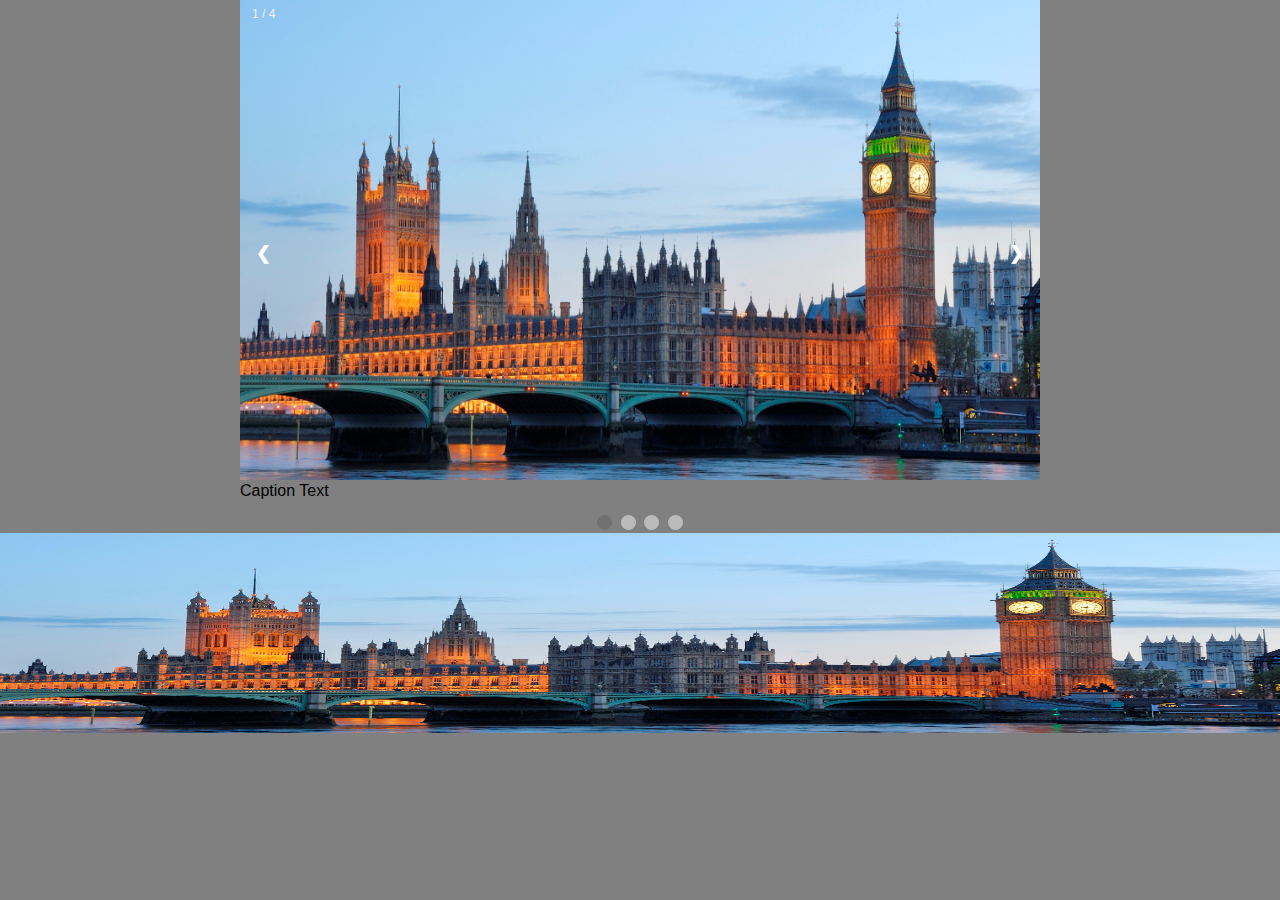
<file: aaaaaaaaaaworkman/index1.html>
<!DOCTYPE html>
<html lang="en">
<head>
	<title>Countries</title>
	<meta charset="utf-8">
	<meta charset="viewport" content="width=device-width, initial-scale=1">
	<link rel="stylesheet" href="style.css">
</head>
<body style="background-color: grey; ">

		<!-- Slideshow container -->
	<div class="slideshow-container">

	<div class="mySlides fade">
	  <div class="numbertext">1 / 4</div>
	  <img src="london.jpg" style="width:800px; height: 480px">
	  <div class="text">Caption Text</div>
	</div>

	<div class="mySlides fade">
	  <div class="numbertext">2 / 4</div>
	  <img src="oslo.jpg" style="width:800px; height: 480px">
	  <div class="text">Caption Two</div>
	</div>

	<div class="mySlides fade">
	  <div class="numbertext">3 / 4</div>
	  <img src="paris.jpg" style="width:800px; height: 480px">
	  <div class="text">Caption Three</div>
	</div>

	<div class="mySlides fade">
	  <div class="numbertext">4 / 4</div>
	  <img src="tokyo.jpg" style="width:800px; height: 480px">
	  <div class="text">Caption Three</div>
	</div>

	<a class="prev" onclick="plusSlides(-1)">&#10094;</a>
	<a class="next" onclick="plusSlides(1)">&#10095;</a>

	</div>
	<br>

	<div style="text-align:center">
	  <span class="dot" onclick="currentSlide(1)"></span> 
	  <span class="dot" onclick="currentSlide(2)"></span> 
	  <span class="dot" onclick="currentSlide(3)"></span> 
	  <span class="dot" onclick="currentSlide(4)"></span> 
	</div>

	<script>
	var slideIndex = 1;
	showSlides(slideIndex);

	function plusSlides(n) {
	  showSlides(slideIndex += n);
	}

	function currentSlide(n) {
	  showSlides(slideIndex = n);
	}

	function showSlides(n) {
	  var i;
	  var slides = document.getElementsByClassName("mySlides");
	  var dots = document.getElementsByClassName("dot");
	  if (n > slides.length) {slideIndex = 1}    
	  if (n < 1) {slideIndex = slides.length}
	  for (i = 0; i < slides.length; i++) {
	      slides[i].style.display = "none";  
	  }
	  for (i = 0; i < dots.length; i++) {
	      dots[i].className = dots[i].className.replace(" active", "");
	  }
	  slides[slideIndex-1].style.display = "block";  
	  dots[slideIndex-1].className += " active";
	}
	</script>


	<div id="London" class="tabcontent">
		<img src="london.jpg" alt="London" style="width: 100%;height: 100%;">
	  <!--<h3>London</h3>
	  <p>London is the capital city of England.</p>-->
	</div>

	<div id="Paris" class="tabcontent">
	  <img src="paris.jpg" alt="Paris" style="width: 100%;height: 100%;">
	  <!--<h3>Paris</h3>
	  <p>Paris is the capital of France.</p> -->
	</div>

	<div id="Tokyo" class="tabcontent">
	  <img src="tokyo.jpg" alt="Tokyo" style="width: 100%;height: 100%;">
	  <!--<h3>Tokyo</h3>
	  <p>Tokyo is the capital of Japan.</p> -->
	</div>

	<d iv id="Oslo" class="tabcontent">
	  <img src="oslo.jpg" alt="Oslo" style="width: 100%;height: 100%;">
	  <!--<h3>Oslo</h3>
	  <p>Oslo is the capital of Norway.</p> -->
	</div>

	<button class="tablink" onclick="openCity('London', this, 'red')" id="defaultOpen">London</button>
	<button class="tablink" onclick="openCity('Paris', this, 'green')">Paris</button>
	<button class="tablink" onclick="openCity('Tokyo', this, 'blue')">Tokyo</button>
	<button class="tablink" onclick="openCity('Oslo', this, 'orange')">Oslo</button>

	<script>
	function openCity(cityName,elmnt,color) {
    var i, tabcontent, tablinks;
    tabcontent = document.getElementsByClassName("tabcontent");
    for (i = 0; i < tabcontent.length; i++) {
        tabcontent[i].style.display = "none";
    }
    tablinks = document.getElementsByClassName("tablink");
    for (i = 0; i < tablinks.length; i++) {
        tablinks[i].style.backgroundColor = "";
    }
    document.getElementById(cityName).style.display = "block";
    elmnt.style.backgroundColor = color;

	}
// Get the element with id="defaultOpen" and click on it
document.getElementById("defaultOpen").click();
</script>
</body>
</html>
</file>
<file: Waxom - Free-Home-Template/css/style.css>
* {
	margin: 0;
	padding: 0;
	box-sizing: border-box; 
}

.slideShow-container {
	position: relative;
	margin: auto;
}

.mySlide {
	display: none;
}

.prev, .next {
	cursor: pointer;
	position: absolute;
	top: 50%;
	width: auto;
	padding: 16px;
	margin-top: -22px;
	color: #fff;
	font-weight: bold;
	transition: 0.6s ease;
	border-radius: 0 3px 3px 0;
}
.next {
	right: 0;
	border: 3px 0 0 3px;
}

.prev:hover, .next:hover {
	background-color: rgba(255, 255, 255, 0.8);
}

.dot-main {
	text-align: center;
	position: absolute;
	top: 95%;
	left: 50%;
	transform: translate(-50%, -50%); 
}

.dot {
	cursor: pointer;
	margin: 0 3px;
	height: 12px;
	width: 12px;
	background-color: #717171;
	border-radius: 50%;
	display: inline-block;
	transition: 0.6s ease;
}

.active {
	vertical-align: bottom;
	border: 2px solid #fff;
	background-color: transparent;
	width: 18px;
	height: 18px;
	margin: 2px 3px;
}

.fade {
	-webkit-animation-name: fade;
	-webkit-animation-duration: 1.5s;
	animation-name: fade;
	animation-duration: 1.5s;
}

@-webkit-keyframes fade {
	from {
		opacity: .4;
	}
	to {
		opacity: 1;
	}
}
@keyframes fade {
	from {
		opacity: .4;
	}
	to {
		opacity: 1;
	}
}

.logo-main {
	text-align: center;
	position: absolute;
	top: 15%;
	left: 15%;
	transform: translate(-50%, -50%); 

}
.icon-logo {
	display: inline-block;
}
.icon-logo h1 {
	text-transform: capitalize;
}

nav {
	color: black;
	text-align: center;
	position: absolute;
	display: block;
	top: 15%;
	left: 50%;
	transform: translate(-50%, -50%);
}

.menu {
	display: block;
}

.menu li {
	float: left;
	display: block;
	margin-right: 20px;
}

.menu li a {
	font-size: 18px;
	text-transform: capitalize;
	text-decoration: none;
	color: #fff; 
	text-align: center;
}
</file>
<file: maket/site/css/style.css>
body {
	margin: 0;
	padding: 0;
}
a {
	text-decoration: none;
}

li {
	list-style-type: none;
}

input, textarea {
	border: none;
	border-bottom: 1px solid #d7d7d7;
	padding: 10px;
	margin: 0px 0 20px 0;
}

header {
	background-color: #000;
	width: 100%;
	display: flex;
}

.container {
	width: 1000px; 
	margin: 0 auto;
}

.logo {
	cursor: pointer;
	float: left;
	margin-top: 20px;
	text-transform: uppercase;
	font-size: 30px;
	margin-bottom: 20px;
}

.logo__ax {
	color: #fff;
	font-weight: 900;	
}

.logo__it {
	color: #ff8b38;
	font-weight: 100;
}

nav {
	float: right;
	margin-top: 30px;
}
.menu {
	margin: 0;
	padding: 0; 
	display: block;
}

.menu li {
	float: left;
	margin-right: 40px;
}

.menu a {
	color: #b0b0b0;
	text-transform: uppercase;
	font-size: 14px;
}

.menu a:hover {
	color: #fff;
}

.main {
	display: flex;
	background-color: #999;
	padding-bottom: 60px;
}

.container h2 {
	text-align: center;
	color: #b0b0b0;
	font-size: 16px;
	margin-top: 40px;
}

.head {
	width: 50%;
	float: left;
	margin-top: 20px;
	text-transform: uppercase;
	font-size: 50px;
	margin-bottom: 10px;
}

.ax {
	font-weight: 900;
	color: #fff;
}

.it {
	color: #ff8b38;
	font-weight: 100;
}

.heading {
	color: #fff;
	font-size: 25px;
}
.line {
	width: 15%;
	border: 1px solid #fff;
}

.text {
	margin-top: 30px;
	width: 80%;
	color: #dbdbdb;
	font-size: 12px;
}

.btn__download {
	background-color: #999999;
	color: #fff;
	border-color: #fff;
	padding: 12px 30px;
	cursor: pointer;
	font-size: 20px;
	outline: none;
}

.container__trial {
	float: right;
	width: 300px;
	margin-top: 60px;
	background-color: #fff;
	border-radius: 5px;
	border-top: 10px solid #f5f5f5;
	border-bottom: 10px solid #ff8b38;
}

.heading__trial {
	height: 30px;
	margin-top: 0px;
	background-color: #f5f5f5;
	text-align: center;
	text-transform: capitalize;
	font-weight: bold;
}

.heading__trial span {
	text-transform: uppercase;
	color: #ff8b38;
}

.margin {
	margin: 15px 0 15px 0; 
	text-align: center;
}

.btn__started {
	width: 100%;
	color: #fff;
	text-align: center;
	text-transform: capitalize;
	background-color: #ff8b38;
	cursor: pointer;
	outline: none;
	border: none;
	height: 30px;
}

.sotial__media {
	display: flex;
	box-shadow: 0 4px 8px 0 rgba(0, 0, 0, 0.2), 0 6px 20px 0 rgba(0, 0, 0, 0.19);
}

.text__sotial {
	float: left;
	width: 40%;
	margin-top: 20px;
}

.text__sotial h3 {
	text-transform: capitalize;
	font-size: 20px;
	margin-bottom: 0px;
}

.text__sotial p {
	color: #999;
}

.sotial {	
	float: right;
	margin-top: 50px;
}

.icon__sotial {
	display: block;
}

.icon__sotial li {
	float: left;
	margin-right: 35px;
	text-align: center;
}

.icon__sotial img:hover{
	cursor: pointer;
}

.tabs {
	display: flex;
	background-color: #f5f5f5;
	margin-top: 7px;
}

.container__transition {
	margin-top: 100px;
}

.tab {
	float: left;
}

.tab__number {
	display: block;
	padding: 0;
	margin-bottom: 100px;
}

.tab__number li {
	text-align: center;
	background-color: #333;
	margin: 2px 0 0 0; 
	padding: 40px;
	font-weight: bold;	
	color: #fff;
	text-transform: uppercase;
}

.tab__number li:hover {
	background-color: #ff8b38;
	cursor: pointer;
}

.transition__text {
	float: left;
	margin-left: 10%;
	width: 30%;
}

.transition__text h3 {
	font-weight: bold;
	margin-bottom: 40px;
}

.transition__text p {
	margin: 20px 0 20px 0; 
	color: #999;
}

.btn__download__transition {
	margin-top: 20px;
	background-color: #ff8b38;
	border-radius: 5px;
	color: #fff;
	padding: 12px 30px;
	font-size: 20px;
	outline: none;
}

.transition__img {
	float: right;
	margin-top: 40px;
}

.sub__list {
	display: flex;
	margin-top: 100px;
}

.image__left {
	float: left;
}

.image {
	background-color: #555;
	box-shadow: 0 8px 8px 8px rgba(0, 0, 0, 0.2), 0 16px 16px 16px rgba(0, 0, 0, 0.19);
	width: 500px;
	height: 300px;
	margin-bottom: 150px;
}

.image p {
	color: #999;
	text-align: center;

	font-size: 20px;
}

.sub__list__text {
	float: right;
	width: 40%;
}
.sub__list__text h3 {
	margin: 0 0 20px 0;
}

.line__orange {
	width: 15%;
	border: 1px solid #ff8b38;
}

.sub__list__text p {
	margin: 30px 0;
	color: #999;
}

.list__menu {
	margin: 0;
	padding: 0; 
}

.list__menu li {
	display: flex;
}

.img__left {
	float: left;
	width: 20%; 
	margin: 20px 0px 30px 0;
}

.img__left img {
	padding: 10px;	
	border: 2px solid #ff8b38;
	border-radius: 50%;
	height: 20px;
	width: 28px;
}

.text__right {
	float: right;
	width: 80%;
}

.text__right h4 {
	text-transform: capitalize;
}
.text__right p {
	margin: 10px 0;
	color: #999;
	font-size: 14px;
}

.standart {
	display: flex;
	background-color: #f5f5f5;
	padding-top: 100px;
}

.standart__text {
	float: left;
	width: 50%;
}

.standart__text h3 {
	text-transform: capitalize;
	font-weight: bold;
}

.standart__text p {
	margin: 20px 0 20px 0; 
	color: #999;
}

.image__right {
	float: right;
}

.awesome {
	display: flex;
	margin-top: 100px;
}

.headin {
	text-align: center;
}

.headin h2 {
	font-size: 40px;
	color:#000;
	text-transform: uppercase;
}

.headin p {
	color: #999;
}

.awesome__list {
	display: flex;
	margin-top: 70px; 
}

.awesome__list ul {
	margin: 0;
	padding: 0;
	width: 100%;
}
.awesome__list img {
	padding: 15px;	
	border: 2px solid #ff8b38;
	border-radius: 50%;
	height: 34px;
	width: 30px;
}

.awesome__list h3 {
	text-transform: capitalize;
	font-size: 20px;
}
.awesome__list p {
	color: #999;
}

#left__block {
	float: left;
	width: 28%;
	text-align: center;
	margin-bottom: 20px;
}

#center__block {
	float: right;
	width: 30%;
	margin-bottom: 20px;
	text-align: center;
	margin-left: 50px;
}

#right__block {
	float: right;
	width: 30%;
	text-align: center;
	margin-bottom: 20px;
}

.products {
	display: flex;
	background-color: #f2f2f2;
	margin-top: 50px;
	margin-bottom: 40px;
}

.list__options {
	margin-top: 40px;
	display: flex;
}

.list__options ul {
	margin: 0;
	padding: 0;
	width: 100%;
}

#basic__list {
	float: left;
}

.block {
	text-align: center;
	color: #fff;
	background-color: #222;
}

.block h4 {
	font-size: 20px;
	margin-bottom: 0;
	padding: 10px 20px;
}

.price {
	font-size: 20px;
	padding: 0px 20px;
	font-weight: bold;
}

.price__dollar {
	font-size: 16px;
}

.block i {
	font-size: 12px;
}

.block p {
	padding: 10px 20px; 
	font-size: 14px;
	line-height: 200%;
}

#professional__list {
	float: right;
	margin-left: 170px;
}

#enterprise__list {
	float: right;
}

.customers {
	margin-top: 100px;
	margin-bottom: 80px;
}

.list__options {
	display: flex;
	width: 100%;
}

.list__options ul {
	margin: 0;
	padding: 0;
}

#first__cust {
	float: left;
	width: 30%;	
}

.text__customer {
	padding: 10px 5px;
	background-color: #f2f2f2;
	border-radius: 5px;
	font-size: 14px;
}
.block__customer {
	margin-top: 10px;
	display: flex;
}

.img__customer {
	float: left;
	background-color: #999;
	height: 50px;
	width: 50px;
	border-radius: 50%;
	margin-right: 20px;
}

.block__customer p {
	float: right;
}

#second__cust {
	float: right;
	width: 30%;	
}

#third__cust {
	float: right;
	width: 30%;	
	margin-right: 50px;
}

.design {
	background-color: #666;
	padding-top: 50px;
	padding-bottom: 20px;
}

.contacts {
	margin-top: 100px;
	margin-bottom: 80px;
}

.msg {
	margin-top: 40px;
	display: flex;
	width: 100%;
	margin-bottom: 30px;
}

.contact {
	float: left;
	width: 50%;
}

.contact input {
	width: 90%;
}

.message {
	float: right;
}

footer {
	background-color: #000;
	padding-top: 20px;
}

.center {
	text-align: center;	
	color: #999;
	padding-bottom: 10px;
}
.icon {
	margin-left: 25%;
	display: flex;
	margin-bottom: 10px;
}
.icon li {
	display: block;
	margin-right: 40px;
	cursor: pointer;
}
</file>
<file: variety-PSD-template/site/css/style.css>
* {
	margin: 0;
	padding: 0;
}

body {
	font-family: 'Encode Sans Condensed', sans-serif;
}

a {
	text-decoration: none; 
}

li {
	list-style: none;
}

header {
	width: 100%;
	height: 696px;
	background-image: url('../img/castle-opacity.jpeg');
	background-size: cover;
	color: #fff;
}

.header_logo {
	font-size: 24px;
	cursor: pointer;
	margin-top: 50px;
	margin-left: 120px; 
	opacity: 1;
	color: #fff;
}

 nav {
 	margin-top: 58px;
 	margin-left: 590px; 
 } 

 .topnav a {
 	text-align: center;
 	padding: 12px 16px;
 	font-size: 14px;
 	color: #fff;
 }

 .topnav a:hover {
 	border-bottom: 3px solid #e74c3c;
 	color: #e74c3c;
 }

 .topnav .icon {
 	display: none;
 }

.introduce_myself {
	display: block;
	margin: 200px 0 20px 0;
	font-size: 25px;
	text-align: center;
	color: #fff;
}

.introduce_myself h1 {
	display: inline-block;
	border-bottom: 3px solid #fff;
	padding-bottom: 20px;
}
.introduce_myself p {
	margin-top: 30px;
	font-size: 25px;
}
.introduce_myself button {
	position: relative;
	margin: 236px 0 0 0;
	border: none;
	font-size: 20px;
	padding: 20px 40px;
	background-color: #e74c3c;
	color: #fff;
}
.introduce_myself button:hover {
    box-shadow: 0 12px 16px 0 rgba(0,0,0,0.24), 0 17px 50px 0 rgba(0,0,0,0.19);
}
.sticky {
	position: fixed;
	top: 0;
}

main {
	width: 100%;
}
.about_me {
	text-align: center;
	margin: 200px 0 20px 0;
	font-size: 20px;
	color: #e74c3c;
}
.about_me p {
	width: 800px;
	margin: 20px auto;
	font-size: 18px;
	color: grey;
}
.wrapper {
	width: 76%;
	margin: 0 auto;
}
.cards {
	margin: 40px auto 100px auto;
	text-align: center;
	display: flex;
	width: 76%;
}
.card {
	margin: 20px 40px 0 40px;
}
.card h4 {
	margin: 20px 0 20px 0;
	color: #e74c3c;
	font-size: 20px;
}

.card p {
	margin: 20px 0 20px 0;
	font-size: 18px;
	color: grey;
}

.line {
	width: 1006px;
	text-align: center;
	height: 3px;
	position: relative;
	left: 12%;
	background: #e4e8e8;
	margin-bottom: 120px; 
}
.first_album {
	display: flex;
	margin: 40px auto 60px auto;
	width: 76%;
}
.album {
	position: relative;
	width: 460px;
	height: 300px;
	margin: 0 90px 20px 0;
}

.img {
	opacity: 0.5;
	display: block;
	transition: .5s ease;
	backface-visibility: hidden;
}

.album:hover .img {
	opacity: 1;
}
.album:hover .botton{
	opacity: 1;
}

.album:hover .top_right {
	opacity: 1;
}
.top_right {
	transition: .5s ease;
	opacity: 0;
	position: absolute;
	top: 15%;
	left: 85%;
	transform: translate(0%, -50%);
}

.botton {
	transition: .5s ease;
	opacity: 0;
	position: absolute;
	top: 50%;
	left: 50%;
	transform: translate(-50%, 56%);
	text-align: center;
	background-color: #e74c3c; 
	padding: 16px 134px;
	width: 192px;
}
.main_text {
	color: #fff;
	font-size: 20px;
}
.text {
	color: #000;
	font-size: 16px;
}
.btn_view {
	position: relative;
	margin: 0 0 50px 550px;
	border: none;
	font-size: 20px;
	padding: 16px 40px;
	background-color: #e74c3c;
	color: #fff;
}
.btn_view:hover {
    box-shadow: 0 12px 16px 0 rgba(0,0,0,0.24), 0 17px 50px 0 rgba(0,0,0,0.19);
}

.get_in_touch {
	text-align: center;
	color: #e74c3c;
	font-size: 20px;
	margin: 20px 0 30px 0;
}
.name_email {	
	display: flex;
	margin: 20px auto 20px auto;
	width: 56%;
}
.name_email input {
	background-color: #272b2b;
	margin: 20px 40px 0 0;
	border: none;
	font-size: 20px;
	padding: 16px 32px;
	color: #fff;
}
textarea {
	margin: 20px 0.2% auto 3%;
	width: 57%;
	height: 200px;
	background-color: #272b2b;
	color: #fff;
	padding-left: 20px;
	padding-top: 10px;

}
.type-msg {
	font-size: 20px;
	color: #cecece;
}
footer {
	margin-top: 80px;
	background-color: #e74c3c;
	width: 100%;
	height: 150px;
}
.icon_cotial {
	position: relative;
	margin-top: 90px auto 20px auto;
	display: flex;
}
.twitter {
	position: absolute;
	left: 18%;
	transform: translate(20%, -50%);
	margin: 0 auto 0 auto;
	border: 6px solid #ed9188;
}
.dribble {
	position: absolute;
	left: 43%;
	transform: translate(60%, -50%);
	margin: 0 auto 0 auto;
	border: 6px solid #ed9188;
}
.facebook {
	position: absolute;
	left: 68%;
	transform: translate(80%, -50%);
	margin: 0 auto 0 auto;
	border: 6px solid #ed9188;
}
.autor {
	width: 80%;
	margin: 80px auto 0 auto;
	display: flex;
}
.right_autor {
	margin-left: 80%;
}
.autor p {
	color: #fff;
}

@media screen and (max-width: 1150px) {
	nav {
		margin-left: 40%;
	}
}

@media screen and (max-width: 1080px) {
	nav {
		margin-left: 30%;
	}
}

 @media screen and (max-width: 1000px) {
 	.topnav a {
 		display: none;
 	} 
 	.topnav a.icon {
 		float: right;
 		margin-top: -17px;
 		display: block;
 		color: #fff;
 		font-size: 25px; 
 	}
 	nav {
 		width: 100%;
 	}
 	.topnav.responsive {
 		position: relative;
 		top: 50px;
 		left: -560px;
 	}
 	header .topnav.responsive {
 		margin-top: 22px;
 		height: 20px;
 	}
 	.topnav.responsive a.icon {
 		position: absolute;
 		top: -50px;
 		right: -560px;
 	}
 	.topnav.responsive a {
 		float: none;
 		display: block;
 		text-align: center;
 	}
 	.first_album {
 		display: block;
 	}
 	.btn_view {
 		position: relative;
		margin: 0 0 50px 20%;
		border: none;
		font-size: 20px;
		padding: 16px 40px;
		background-color: #e74c3c;
		color: #fff;
 	}
 	.name_email {	
		display: block;
		margin: 20px auto 20px auto;
		width: 56%;
	}
}
</file>
<file: challenge/css-social-buttons/css-social-buttons/social-buttons.css>
/*

CSS Social Icons
By: Nick La (@nickla)
http://webdesignerwall.com/tutorials/css-social-buttons

Version: 1.0

*/

/************************************************************************************
SOCIAL LINK a.sb
*************************************************************************************/
a.sb,
.sb a {
	width: 32px;
	height: 32px;
	background-repeat: no-repeat;
	background-position: center center;
	text-indent: -900em;
	color: #333;
	text-decoration: none;
	line-height: 100%;
	white-space: nowrap;
	display: inline-block;
	position: relative;
	vertical-align: middle;
	margin: 0 2px 5px 0;
	
	/* default button color */
	background-color: #ececec;
	border: solid 1px #b8b8b9;
	
	/* default box shadow */
	-webkit-box-shadow: inset 0 1px 0 rgba(255,255,255,.3), 0 1px 0 rgba(0,0,0,.1);
	-moz-box-shadow: inset 0 1px 0 rgba(255,255,255,.3), 0 1px 0 rgba(0,0,0,.1);
	box-shadow: inset 0 1px 0 rgba(255,255,255,.3), 0 1px 0 rgba(0,0,0,.1);

	/* default border radius */
	-webkit-border-radius: 5px;
	-moz-border-radius: 5px;
	border-radius: 5px;
	
}
/* for IE */
*:first-child+html a.sb,
*:first-child+html .sb a {
	text-indent: 0;
	line-height: 0;
	font-size: 0;
	overflow: hidden;
}


/* SB LIST
================================================ */
.sb {
	margin: 0;
	padding: 0;
}
.sb li {
	margin: 0;
	padding: 0;
	display: inline;
}


/* SIZES
================================================ */
/* small */
a.sb.small,
.sb.small a {
	width: 26px;
	height: 26px;
	font-size: 90%;
}

/* large */
a.sb.large,
.sb.large a {
	width: 40px;
	height: 40px;
	font-size: 120%;
}


/* GRADIENTS
================================================ */

/* default gradient */
a.sb.gradient,
.sb.gradient a {
	background-color: transparent !important;
}
a.sb.gradient:after,
.sb.gradient a:after {
	padding: 1px;
	content: "";
	width: 100%;
	height: 100%;
	position: absolute;
	top: -1px;
	left: -1px;
	z-index: -1;
	
	-webkit-box-shadow: inset 0 2px 0 rgba(255,255,255,.3);
	-moz-box-shadow: inset 0 2px 0 rgba(255,255,255,.3);
	box-shadow: inset 0 2px 0 rgba(255,255,255,.3);

	/* default gradient */
	background: -moz-linear-gradient(top, #eeeeee 0%, #d2d2d2 100%);
	background: -webkit-linear-gradient(top, #eeeeee 0%, #d2d2d2 100%);
	background: linear-gradient(top, #eeeeee 0%, #d2d2d2 100%);
}

/* gradient blue */
a.sb.gradient.blue:after,
.sb.gradient.blue a:after {
	background-image: url([data-uri]);
	background-image: -moz-linear-gradient(top,  rgba(83,132,237,1) 0%, rgba(44,86,159,1) 100%);
	background-image: -webkit-linear-gradient(top,  rgba(83,132,237,1) 0%,rgba(44,86,159,1) 100%);
	background-image: linear-gradient(top,  rgba(83,132,237,1) 0%,rgba(44,86,159,1) 100%);
}

/* gradient purple */
a.sb.gradient.purple:after,
.sb.gradient.purple a:after {
	background-image: url([data-uri]);
	background-image: -moz-linear-gradient(top,  rgba(127,119,252,1) 0%, rgba(78,24,219,1) 100%);
	background-image: -webkit-linear-gradient(top,  rgba(127,119,252,1) 0%,rgba(78,24,219,1) 100%);
	background-image: linear-gradient(top,  rgba(127,119,252,1) 0%,rgba(78,24,219,1) 100%);
}

/* gradient red */
a.sb.gradient.red:after,
.sb.gradient.red a:after {
	background-image: url([data-uri]);
	background-image: -moz-linear-gradient(top,  rgba(249,116,88,1) 0%, rgba(215,35,18,1) 100%);
	background-image: -webkit-linear-gradient(top,  rgba(249,116,88,1) 0%,rgba(215,35,18,1) 100%);
	background-image: linear-gradient(top,  rgba(249,116,88,1) 0%,rgba(215,35,18,1) 100%);
}

/* gradient green */
a.sb.gradient.green:after,
.sb.gradient.green a:after {
	background-image: url([data-uri]);
	background-image: -moz-linear-gradient(top,  rgba(81,185,18,1) 0%, rgba(49,121,9,1) 100%);
	background-image: -webkit-linear-gradient(top,  rgba(81,185,18,1) 0%,rgba(49,121,9,1) 100%);
	background-image: linear-gradient(top,  rgba(81,185,18,1) 0%,rgba(49,121,9,1) 100%);
}

/* gradient green */
a.sb.gradient.green:after,
.sb.gradient.green a:after {
	background-image: url([data-uri]);
	background-image: -moz-linear-gradient(top,  rgba(81,185,18,1) 0%, rgba(49,121,9,1) 100%);
	background-image: -webkit-linear-gradient(top,  rgba(81,185,18,1) 0%,rgba(49,121,9,1) 100%);
	background-image: linear-gradient(top,  rgba(81,185,18,1) 0%,rgba(49,121,9,1) 100%);
}

/* gradient orange */
a.sb.gradient.orange:after,
.sb.gradient.orange a:after {
	background-image: url([data-uri]);
	background-image: -moz-linear-gradient(top,  rgba(255,165,0,1) 0%, rgba(255,111,0,1) 100%);
	background-image: -webkit-linear-gradient(top,  rgba(255,165,0,1) 0%,rgba(255,111,0,1) 100%);
	background-image: linear-gradient(top,  rgba(255,165,0,1) 0%,rgba(255,111,0,1) 100%);
}

/* gradient brown */
a.sb.gradient.brown:after,
.sb.gradient.brown a:after {
	background-image: url([data-uri]);
	background-image: -moz-linear-gradient(top,  rgba(197,99,5,1) 0%, rgba(123,59,2,1) 100%);
	background-image: -webkit-linear-gradient(top,  rgba(197,99,5,1) 0%,rgba(123,59,2,1) 100%);
	background-image: linear-gradient(top,  rgba(197,99,5,1) 0%,rgba(123,59,2,1) 100%);
}

/* gradient black */
a.sb.gradient.black:after,
.sb.gradient.black a:after {
	background-image: url([data-uri]);
	background-image: -moz-linear-gradient(top,  rgba(86,86,86,1) 0%, rgba(3,3,3,1) 100%);
	background-image: -webkit-linear-gradient(top,  rgba(86,86,86,1) 0%,rgba(3,3,3,1) 100%);
	background-image: linear-gradient(top,  rgba(86,86,86,1) 0%,rgba(3,3,3,1) 100%);
}

/* gradient gray */
a.sb.gradient.gray:after,
.sb.gradient.gray a:after {
	background-image: url([data-uri]);
	background-image: -moz-linear-gradient(top,  rgba(172,171,171,1) 0%, rgba(82,82,82,1) 100%);
	background-image: -webkit-linear-gradient(top,  rgba(172,171,171,1) 0%,rgba(82,82,82,1) 100%);
	background-image: linear-gradient(top,  rgba(172,171,171,1) 0%,rgba(82,82,82,1) 100%);
}

/* gradient light-gray */
a.sb.gradient.light-gray:after,
.sb.gradient.light-gray a:after {
	background-image: url([data-uri]);
	background-image: -moz-linear-gradient(top,  rgba(217,217,217,1) 0%, rgba(157,157,157,1) 100%);
	background-image: -webkit-linear-gradient(top,  rgba(217,217,217,1) 0%,rgba(157,157,157,1) 100%);
	background-image: linear-gradient(top,  rgba(217,217,217,1) 0%,rgba(157,157,157,1) 100%);
}

/* gradient light-blue */
a.sb.gradient.light-blue:after,
.sb.gradient.light-blue a:after {
	background-image: url([data-uri]);
	background-image: -moz-linear-gradient(top,  rgba(209,229,254,1) 0%, rgba(150,194,250,1) 100%);
	background-image: -webkit-linear-gradient(top,  rgba(209,229,254,1) 0%,rgba(150,194,250,1) 100%);
	background-image: linear-gradient(top,  rgba(209,229,254,1) 0%,rgba(150,194,250,1) 100%);
}

/* gradient light-purple */
a.sb.gradient.light-purple:after,
.sb.gradient.light-purple a:after {
	background-image: url([data-uri]);
	background-image: -moz-linear-gradient(top,  rgba(206,201,254,1) 0%, rgba(168,158,252,1) 100%);
	background-image: -webkit-linear-gradient(top,  rgba(206,201,254,1) 0%,rgba(168,158,252,1) 100%);
	background-image: linear-gradient(top,  rgba(206,201,254,1) 0%,rgba(168,158,252,1) 100%);
}

/* gradient pink */
a.sb.gradient.pink:after,
.sb.gradient.pink a:after {
	background-image: url([data-uri]);
	background-image: -moz-linear-gradient(top,  rgba(253,211,240,1) 0%, rgba(254,147,203,1) 100%);
	background-image: -webkit-linear-gradient(top,  rgba(253,211,240,1) 0%,rgba(254,147,203,1) 100%);
	background-image: linear-gradient(top,  rgba(253,211,240,1) 0%,rgba(254,147,203,1) 100%);
}

/* gradient light-green */
a.sb.gradient.light-green:after,
.sb.gradient.light-green a:after {
	background-image: url([data-uri]);
	background-image: -moz-linear-gradient(top,  rgba(179,239,22,1) 0%, rgba(141,200,14,1) 100%);
	background-image: -webkit-linear-gradient(top,  rgba(179,239,22,1) 0%,rgba(141,200,14,1) 100%);
	background-image: linear-gradient(top,  rgba(179,239,22,1) 0%,rgba(141,200,14,1) 100%);
}

/* gradient yellow */
a.sb.gradient.yellow:after,
.sb.gradient.yellow a:after {
	background-image: url([data-uri]);
	background-image: -moz-linear-gradient(top,  rgba(253,246,177,1) 0%, rgba(255,222,7,1) 100%);
	background-image: -webkit-linear-gradient(top,  rgba(253,246,177,1) 0%,rgba(255,222,7,1) 100%);
	background-image: linear-gradient(top,  rgba(253,246,177,1) 0%,rgba(255,222,7,1) 100%);
}


/* COLORS
================================================ */

/* default hover */
a.sb:hover:after,
.sb a:hover:after {
	background-image: none;
}
a.sb:hover,
.sb a:hover,
a.sb:hover:after,
.sb a:hover:after {
	background-color: #f3f3f3;
}


/* blue color */
a.sb.blue,
.sb.blue a,
a.sb.blue:after,
.sb.blue a:after {
	background-color: #4d7de1;
	border-color: #294c89;
	color: #fff;
}
a.sb.blue:hover:after,
.sb.blue a:hover:after {
	background-image: none;
}
a.sb.blue:hover,
.sb.blue a:hover,
a.sb.blue:hover:after,
.sb.blue a:hover:after {
	background-color: #5384ed;
}

/* purple color */
a.sb.purple,
.sb.purple a,
a.sb.purple:after,
.sb.purple a:after {
	background-color: #7a6bf8;
	border-color: #321396;
	color: #fff;
}
a.sb.purple:hover:after,
.sb.purple a:hover:after {
	background-image: none;
}
a.sb.purple:hover,
.sb.purple a:hover,
a.sb.purple:hover:after,
.sb.purple a:hover:after {
	background-color: #7f77fc;
}

/* red color */
a.sb.red,
.sb.red a,
a.sb.red:after,
.sb.red a:after {
	background-color: #e8311f;
	border-color: #9d1d14;
	color: #fff;
}
a.sb.red:hover:after,
.sb.red a:hover:after {
	background-image: none;
}
a.sb.red:hover,
.sb.red a:hover,
a.sb.red:hover:after,
.sb.red a:hover:after {
	background-color: #e84b34;
}

/* green color */
a.sb.green,
.sb.green a,
a.sb.green:after,
.sb.green a:after {
	background-color: #4aab10;
	border-color: #1e5608;
	color: #fff;
}
a.sb.green:hover:after,
.sb.green a:hover:after {
	background-image: none;
}
a.sb.green:hover,
.sb.green a:hover,
a.sb.green:hover:after,
.sb.green a:hover:after {
	background-color: #51b912;
}

/* orange color */
a.sb.orange,
.sb.orange a,
a.sb.orange:after,
.sb.orange a:after {
	background-color: #ff9600;
	border-color: #c35505;
	color: #fff;
}
a.sb.orange:hover:after,
.sb.orange a:hover:after {
	background-image: none;
}
a.sb.orange:hover,
.sb.orange a:hover,
a.sb.orange:hover:after,
.sb.orange a:hover:after {
	background-color: #ffa500;
}

/* brown color */
a.sb.brown,
.sb.brown a,
a.sb.brown:after,
.sb.brown a:after {
	background-color: #a35004;
	border-color: #622d07;
	color: #fff;
}
a.sb.brown:hover:after,
.sb.brown a:hover:after {
	background-image: none;
}
a.sb.brown:hover,
.sb.brown a:hover,
a.sb.brown:hover:after,
.sb.brown a:hover:after {
	background-color: #c56305;
}

/* black color */
a.sb.black,
.sb.black a,
a.sb.black:after,
.sb.black a:after {
	background-color: #252525;
	border-color: #000000;
	color: #fff;
}
a.sb.black:hover:after,
.sb.black a:hover:after {
	background-image: none;
}
a.sb.black:hover,
.sb.black a:hover,
a.sb.black:hover:after,
.sb.black a:hover:after {
	background-color: #565656;
}

/* gray color */
a.sb.gray,
.sb.gray a,
a.sb.gray:after,
.sb.gray a:after {
	background-color: #989797;
	border-color: #3f3f3f;
	color: #fff;
}
a.sb.gray:hover:after,
.sb.gray a:hover:after {
	background-image: none;
}
a.sb.gray:hover,
.sb.gray a:hover,
a.sb.gray:hover:after,
.sb.gray a:hover:after {
	background-color: #acabab;
}

/* light-gray color */
a.sb.light-gray,
.sb.light-gray a,
a.sb.light-gray:after,
.sb.light-gray a:after {
	background-color: #c7c7c7;
	border-color: #7b7b7b;
}
a.sb.light-gray:hover:after,
.sb.light-gray a:hover:after {
	background-image: none;
}
a.sb.light-gray:hover,
.sb.light-gray a:hover,
a.sb.light-gray:hover:after,
.sb.light-gray a:hover:after {
	background-color: #d9d9d9;
}

/* light-blue color */
a.sb.light-blue,
.sb.light-blue a,
a.sb.light-blue:after,
.sb.light-blue a:after {
	background-color: #bdd9fd;
	border-color: #6694d6;
}
a.sb.light-blue:hover:after,
.sb.light-blue a:hover:after {
	background-image: none;
}
a.sb.light-blue:hover,
.sb.light-blue a:hover,
a.sb.light-blue:hover:after,
.sb.light-blue a:hover:after {
	background-color: #d1e5fe;
}

/* light-purple color */
a.sb.light-purple,
.sb.light-purple a,
a.sb.light-purple:after,
.sb.light-purple a:after {
	background-color: #c1bafd;
	border-color: #7f76cc;
}
a.sb.light-purple:hover:after,
.sb.light-purple a:hover:after {
	background-image: none;
}
a.sb.light-purple:hover,
.sb.light-purple a:hover,
a.sb.light-purple:hover:after,
.sb.light-purple a:hover:after {
	background-color: #cec9fe;
}

/* pink color */
a.sb.pink,
.sb.pink a,
a.sb.pink:after,
.sb.pink a:after {
	background-color: #feb4e4;
	border-color: #e464ac;
}
a.sb.pink:hover:after,
.sb.pink a:hover:after {
	background-image: none;
}
a.sb.pink:hover,
.sb.pink a:hover,
a.sb.pink:hover:after,
.sb.pink a:hover:after {
	background-color: #fdd3f0;
}

/* light-green color */
a.sb.light-green,
.sb.light-green a,
a.sb.light-green:after,
.sb.light-green a:after {
	background-color: #9bd611;
	border-color: #71a115;
}
a.sb.light-green:hover:after,
.sb.light-green a:hover:after {
	background-image: none;
}
a.sb.light-green:hover,
.sb.light-green a:hover,
a.sb.light-green:hover:after,
.sb.light-green a:hover:after {
	background-color: #b3ef16;
}

/* yellow color */
a.sb.yellow,
.sb.yellow a,
a.sb.yellow:after,
.sb.yellow a:after {
	background-color: #fff06c;
	border-color: #dcb232;
}
a.sb.yellow:hover:after,
.sb.yellow a:hover:after {
	background-image: none;
}
a.sb.yellow:hover,
.sb.yellow a:hover,
a.sb.yellow:hover:after,
.sb.yellow a:hover:after {
	background-color: #fdf6b1;
}


/* STYLES
================================================ */

/* min style */
a.sb.min,
.sb.min a {
	background-color: transparent;
	border: none;
	
	-webkit-box-shadow: none;
	-moz-box-shadow: none;
	box-shadow: none;
}

/* circle style */
a.sb.circle,
.sb.circle a,
a.sb.circle:before,
.sb.circle a:before,
a.sb.circle:after,
.sb.circle a:after {
	-webkit-border-radius: 10em;
	-moz-border-radius: 10em;
	border-radius: 10em;
}

/* round style */
a.sb,
.sb a,
a.sb:before,
.sb a:before,
a.sb:after,
.sb a:after {
	-webkit-border-radius: 5px;
	-moz-border-radius: 5px;
	border-radius: 5px;
}

/* reset bottom border-radius for round and circle */
a.sb.circle:before,
.sb.circle a:before,
a.sb:before,
.sb a:before {
	border-bottom-right-radius: 0;
	border-bottom-left-radius: 0;
	-moz-border-radius-bottomright: 0;
	-moz-border-radius-bottomleft: 0;
	-webkit-border-bottom-right-radius: 0;
	-webkit-border-bottom-left-radius: 0;
}

/* thick-border border style */
a.sb.thick-border,
.sb.thick-border a {
	border-width: 3px;
}

/* no-border style */
a.sb.no-border,
.sb.no-border a {
	border: none;
}

/* no-shadow style */
a.sb.no-shadow,
.sb.no-shadow a {
	-webkit-box-shadow: none;
	-moz-box-shadow: none;
	box-shadow: none;
}

/* pressed style */
a.sb.pressed,
.sb.pressed a {
	-webkit-box-shadow: inset 0 1px 2px rgba(0,0,0,.35);
	-moz-box-shadow: inset 0 1px 2px rgba(0,0,0,.35);
	box-shadow: inset 0 1px 2px rgba(0,0,0,.35);
}

/* embossed style */
a.sb.embossed,
.sb.embossed a {
	-webkit-box-shadow: inset 0 1px 0 rgba(255,255,255,.5), inset 0 -2px 0 rgba(0,0,0,.25), inset 0 -3px 0 rgba(255,255,255,.2), 0 1px 0 rgba(0,0,0,.1);
	-moz-box-shadow: inset 0 1px 0 rgba(255,255,255,.5), inset 0 -2px 0 rgba(0,0,0,.25), inset 0 -3px 0 rgba(255,255,255,.2), 0 1px 0 rgba(0,0,0,.1);
	box-shadow: inset 0 1px 0 rgba(255,255,255,.5), inset 0 -2px 0 rgba(0,0,0,.25), inset 0 -3px 0 rgba(255,255,255,.2), 0 1px 0 rgba(0,0,0,.1);
}
a.sb.small.embossed,
.sb.small.embossed a {
	-webkit-box-shadow: inset 0 1px 0 rgba(255,255,255,.5), inset 0 -1px 0 rgba(0,0,0,.25), inset 0 -2px 0 rgba(255,255,255,.2), 0 1px 0 rgba(0,0,0,.1);
	-moz-box-shadow: inset 0 1px 0 rgba(255,255,255,.5), inset 0 -1px 0 rgba(0,0,0,.25), inset 0 -2px 0 rgba(255,255,255,.2), 0 1px 0 rgba(0,0,0,.1);
	box-shadow: inset 0 1px 0 rgba(255,255,255,.5), inset 0 -1px 0 rgba(0,0,0,.25), inset 0 -2px 0 rgba(255,255,255,.2), 0 1px 0 rgba(0,0,0,.1);
}
a.sb.large.embossed,
.sb.large.embossed a {
	-webkit-box-shadow: inset 0 1px 0 rgba(255,255,255,.5), inset 0 -3px 0 rgba(0,0,0,.25), inset 0 -4px 0 rgba(255,255,255,.2), 0 1px 0 rgba(0,0,0,.1);
	-moz-box-shadow: inset 0 1px 0 rgba(255,255,255,.5), inset 0 -3px 0 rgba(0,0,0,.25), inset 0 -4px 0 rgba(255,255,255,.2), 0 1px 0 rgba(0,0,0,.1);
	box-shadow: inset 0 1px 0 rgba(255,255,255,.5), inset 0 -3px 0 rgba(0,0,0,.25), inset 0 -4px 0 rgba(255,255,255,.2), 0 1px 0 rgba(0,0,0,.1);
}

/* glossy style */
a.sb.glossy:before,
.sb.glossy a:before {
	content: "";
	width: 100%;
	height: 50%;
	position: absolute;
	top: 0;
	left: 0;
	
	/* glossy overlay */
	background: url([data-uri]);
	background: -moz-linear-gradient(top,  rgba(255,255,255,0.5) 0%, rgba(255,255,255,0.2) 100%);
	background: -webkit-linear-gradient(top,  rgba(255,255,255,0.5) 0%,rgba(255,255,255,0.2) 100%);
	background: linear-gradient(top,  rgba(255,255,255,0.5) 0%,rgba(255,255,255,0.2) 100%);
}

/* icon with text style */
a.sb.text,
.sb.text a {
	text-indent: 0;
	width: auto;
	height: 20px;
	padding: 9px 14px 3px 34px;
	background-position: 2px center;
}
*:first-child+html a.sb.text,
*:first-child+html .sb.text a {
	text-indent: inherit; /* for IE */
	line-height: 100%;
	font-size: 100%;
}

a.sb.small.text,
.sb.small.text a {
	background-position: 2px center;
	padding: 6px 12px 0 34px;
}
a.sb.large.text,
.sb.large.text a {
	background-position: 6px center;
	padding: 12px 20px 8px 40px;
}

/* flat style */
a.sb.flat,
.sb.flat a,
a.sb.flat:before,
.sb.flat a:before {
	-webkit-border-radius: 0;
	-moz-border-radius: 0;
	border-radius: 0;

	-webkit-box-shadow: none;
	-moz-box-shadow: none;
	box-shadow: none;
}

/* ICONS
================================================ */
a.sb.twitter,
.sb a.twitter {
	background-image: url(images/twitter_bird.png);
}

a.sb.facebook,
.sb a.facebook {
	background-image: url(images/facebook.png);
}

a.sb.heart,
.sb a.heart {
	background-image: url(images/heart.png);
}

a.sb.linkedin,
.sb a.linkedin {
	background-image: url(images/linkedin.png);
}

a.sb.pinterest,
.sb a.pinterest {
	background-image: url(images/pinterest.png);
}

a.sb.podcast,
.sb a.podcast {
	background-image: url(images/podcast.png);
}

a.sb.rss,
.sb a.rss {
	background-image: url(images/rss.png);
}

a.sb.share_this,
.sb a.share_this {
	background-image: url(images/share_this.png);
}

a.sb.star,
.sb a.star {
	background-image: url(images/star.png);
}

a.sb.vimeo,
.sb a.vimeo {
	background-image: url(images/vimeo.png);
}

/* white icons */
a.sb.blue.twitter,
.sb.blue a.twitter,
a.sb.purple.twitter,
.sb.purple a.twitter,
a.sb.red.twitter,
.sb.red a.twitter,
a.sb.green.twitter,
.sb.green a.twitter,
a.sb.orange.twitter,
.sb.orange a.twitter,
a.sb.brown.twitter,
.sb.brown a.twitter,
a.sb.black.twitter,
.sb.black a.twitter,
a.sb.gray.twitter,
.sb.gray a.twitter {
	background-image: url(images/white_twitter_bird.png);
}

a.sb.blue.facebook,
.sb.blue a.facebook,
a.sb.purple.facebook,
.sb.purple a.facebook,
a.sb.red.facebook,
.sb.red a.facebook,
a.sb.green.facebook,
.sb.green a.facebook,
a.sb.orange.facebook,
.sb.orange a.facebook,
a.sb.brown.facebook,
.sb.brown a.facebook,
a.sb.black.facebook,
.sb.black a.facebook,
a.sb.gray.facebook,
.sb.gray a.facebook {
	background-image: url(images/white_facebook.png);
}

a.sb.blue.heart,
.sb.blue a.heart,
a.sb.purple.heart,
.sb.purple a.heart,
a.sb.red.heart,
.sb.red a.heart,
a.sb.green.heart,
.sb.green a.heart,
a.sb.orange.heart,
.sb.orange a.heart,
a.sb.brown.heart,
.sb.brown a.heart,
a.sb.black.heart,
.sb.black a.heart,
a.sb.gray.heart,
.sb.gray a.heart {
	background-image: url(images/white_heart.png);
}

a.sb.blue.linkedin,
.sb.blue a.linkedin,
a.sb.purple.linkedin,
.sb.purple a.linkedin,
a.sb.red.linkedin,
.sb.red a.linkedin,
a.sb.green.linkedin,
.sb.green a.linkedin,
a.sb.orange.linkedin,
.sb.orange a.linkedin,
a.sb.brown.linkedin,
.sb.brown a.linkedin,
a.sb.black.linkedin,
.sb.black a.linkedin,
a.sb.gray.linkedin,
.sb.gray a.linkedin {
	background-image: url(images/white_linkedin.png);
}

a.sb.blue.pinterest,
.sb.blue a.pinterest,
a.sb.purple.pinterest,
.sb.purple a.pinterest,
a.sb.red.pinterest,
.sb.red a.pinterest,
a.sb.green.pinterest,
.sb.green a.pinterest,
a.sb.orange.pinterest,
.sb.orange a.pinterest,
a.sb.brown.pinterest,
.sb.brown a.pinterest,
a.sb.black.pinterest,
.sb.black a.pinterest,
a.sb.gray.pinterest,
.sb.gray a.pinterest {
	background-image: url(images/white_pinterest.png);
}

a.sb.blue.podcast,
.sb.blue a.podcast,
a.sb.purple.podcast,
.sb.purple a.podcast,
a.sb.red.podcast,
.sb.red a.podcast,
a.sb.green.podcast,
.sb.green a.podcast,
a.sb.orange.podcast,
.sb.orange a.podcast,
a.sb.brown.podcast,
.sb.brown a.podcast,
a.sb.black.podcast,
.sb.black a.podcast,
a.sb.gray.podcast,
.sb.gray a.podcast {
	background-image: url(images/white_podcast.png);
}

a.sb.blue.rss,
.sb.blue a.rss,
a.sb.purple.rss,
.sb.purple a.rss,
a.sb.red.rss,
.sb.red a.rss,
a.sb.green.rss,
.sb.green a.rss,
a.sb.orange.rss,
.sb.orange a.rss,
a.sb.brown.rss,
.sb.brown a.rss,
a.sb.black.rss,
.sb.black a.rss,
a.sb.gray.rss,
.sb.gray a.rss {
	background-image: url(images/white_rss.png);
}

a.sb.blue.share_this,
.sb.blue a.share_this,
a.sb.purple.share_this,
.sb.purple a.share_this,
a.sb.red.share_this,
.sb.red a.share_this,
a.sb.green.share_this,
.sb.green a.share_this,
a.sb.orange.share_this,
.sb.orange a.share_this,
a.sb.brown.share_this,
.sb.brown a.share_this,
a.sb.black.share_this,
.sb.black a.share_this,
a.sb.gray.share_this,
.sb.gray a.share_this {
	background-image: url(images/white_share_this.png);
}

a.sb.blue.star,
.sb.blue a.star,
a.sb.purple.star,
.sb.purple a.star,
a.sb.red.star,
.sb.red a.star,
a.sb.green.star,
.sb.green a.star,
a.sb.orange.star,
.sb.orange a.star,
a.sb.brown.star,
.sb.brown a.star,
a.sb.black.star,
.sb.black a.star,
a.sb.gray.star,
.sb.gray a.star {
	background-image: url(images/white_star.png);
}

a.sb.blue.vimeo,
.sb.blue a.vimeo,
a.sb.purple.vimeo,
.sb.purple a.vimeo,
a.sb.red.vimeo,
.sb.red a.vimeo,
a.sb.green.vimeo,
.sb.green a.vimeo,
a.sb.orange.vimeo,
.sb.orange a.vimeo,
a.sb.brown.vimeo,
.sb.brown a.vimeo,
a.sb.black.vimeo,
.sb.black a.vimeo,
a.sb.gray.vimeo,
.sb.gray a.vimeo {
	background-image: url(images/white_vimeo.png);
}


/* ADD YOUR CUSTOM STYLES BELOW
================================================ */
a.sb.youtube {
	background-image: url(images/youtube.png);
}
a.sb.email {
	background-image: url(images/email.png);
}

/* custom icon */
a.sb.custom {
	width: 80px;
	height: 80px;
	
	-webkit-border-radius: 15px;
	-moz-border-radius: 15px;
	border-radius: 15px;
}
a.sb.custom:after {
	background-image: url(images/custom-bg.png);

	-webkit-border-radius: 15px;
	-moz-border-radius: 15px;
	border-radius: 15px;
}

/* custom icon blue */
a.sb.custom.blue {
	border-color: #96a8af;
}
a.sb.custom.blue:after {
	background-image: url(images/custom-bg-blue.png);
}
/* custom icon pink */
a.sb.custom.pink {
	border-color: #b0a1aa;
}
a.sb.custom.pink:after {
	background-image: url(images/custom-bg-pink.png);
}

/* custom icon background images */
a.sb.custom.retweet {
	background-image: url(images/custom-icon-retweet.png);
}
a.sb.custom.photo {
	background-image: url(images/custom-icon-photo.png);
}
a.sb.custom.comment {
	background-image: url(images/custom-icon-comment.png);
}
</file>
<file: aaaaaaaaaaworkman/style.css>
/* http://meyerweb.com/eric/tools/css/reset/ 2. v2.0 | 20110126
  License: none (public domain)
*/
html, body, div, span, applet, object, iframe,
h1, h2, h3, h4, h5, h6, p, blockquote, pre,
a, abbr, acronym, address, big, cite, code,
del, dfn, em, img, ins, kbd, q, s, samp,
small, strike, strong, sub, sup, tt, var,
b, u, i, center,
dl, dt, dd, ol, ul, li,
fieldset, form, label, legend,
table, caption, tbody, tfoot, thead, tr, th, td,
article, aside, canvas, details, embed,
figure, figcaption, footer, header, hgroup,
menu, nav, output, ruby, section, summary,
time, mark, audio, video {
  margin: 0;
  padding: 0;
  border: 0;
  font-size: 100%;
  font: inherit;
  vertical-align: baseline;
}
/* HTML5 display-role reset for older browsers */
article, aside, details, figcaption, figure,
footer, header, hgroup, menu, nav, section {
  display: block;
}
body {
  line-height: 1;
}
ol, ul {
  list-style: none;
}
blockquote, q {
  quotes: none;
}
blockquote:before, blockquote:after,
q:before, q:after {
  content: '';
  content: none;
}
table {
  border-collapse: collapse;
  border-spacing: 0;
}

body {
	margin: 0;
	font-family: Arial, Helvetica, sans-serif;
}

.topnav {
	overflow: hidden;
	background-color: #333;
}

.topnav a {
	float: right;
	display: block;
	color: #f2f2f2;
	text-align: center;
	padding: 14px 16px;
	text-decoration: none;
	font-size: 17px;
}

.topnav a:hover {
	background-color: #ddd;
	color: black;
}

.active {
	background-color: #4CAF50;
	color: white;
}
.topnav .icon {
	display: none;
}
@media screen and (max-width: 600px) {
	.topnav a: not(:first-child) {display: none;}
	.topnav a.icon {
		float: right;
		display: block;
	}
}
@media screen aand (max-width: 600px) {
	.topnav.responsive {position: relative;}
	.topnav.responsive .icon {
		position: absolute;
		right: 0;
		top: 0;
	}
}
/*FOR INDEX1.HTML Style the tab buttons */
.tablink {
    background-color: #555;
    color: white;
    float: left;
    border: none;
    outline: none;
    cursor: pointer;
    padding: 14px 16px;
    font-size: 17px;
    width: 25%;
}

/* Change background color of buttons on hover */
.tablink:hover {
    background-color: #777;
}

/* Set default styles for tab content */
.tabcontent {
    color: white;
    border-image: none;
    display: none;
    padding: 0px;
    height: 200px;
    text-align: center;
}

/* Style each tab content individually */ 
#London {background-color:red;}
#Paris {background-color:green;}
#Tokyo {background-color:blue;}
#Oslo {background-color:orange;}
/*end*/


/*IMAGE LIST BRGIN*/
* {box-sizing:border-box}

/* Slideshow container */
.slideshow-container {
  max-width: 800px;
  position: relative;
  margin: auto;
}

/* Hide the images by default */
.mySlides {
    display: none;
}

/* Next & previous buttons */
.prev, .next {
  cursor: pointer;
  position: absolute;
  top: 50%;
  width: auto;
  margin-top: -22px;
  padding: 16px;
  color: white;
  font-weight: bold;
  font-size: 18px;
  transition: 0.6s ease;
  border-radius: 0 3px 3px 0;
}

/* Position the "next button" to the right */
.next {
  right: 0;
  border-radius: 3px 0 0 3px;
}

/* On hover, add a black background color with a little bit see-through */
.prev:hover, .next:hover {
  background-color: rgba(0,0,0,0.8);
}

/* Caption text */

/* Number text (1/3 etc) */
.numbertext {
  color: #f2f2f2;
  font-size: 12px;
  padding: 8px 12px;
  position: absolute;
  top: 0;
}

/* The dots/bullets/indicators */
.dot {
  cursor: pointer;
  height: 15px;
  width: 15px;
  margin: 0 2px;
  background-color: #bbb;
  border-radius: 50%;
  display: inline-block;
  transition: background-color 0.6s ease;
}

.active, .dot:hover {
  background-color: #717171;
}

/* Fading animation */
.fade {
  -webkit-animation-name: fade;
  -webkit-animation-duration: 1.5s;
  animation-name: fade;
  animation-duration: 1.5s;
}

@-webkit-keyframes fade {
  from {opacity: .4} 
  to {opacity: 1}
}

@keyframes fade {
  from {opacity: .4} 
  to {opacity: 1}
}
/*IMAGE LIST END*/
</file>
